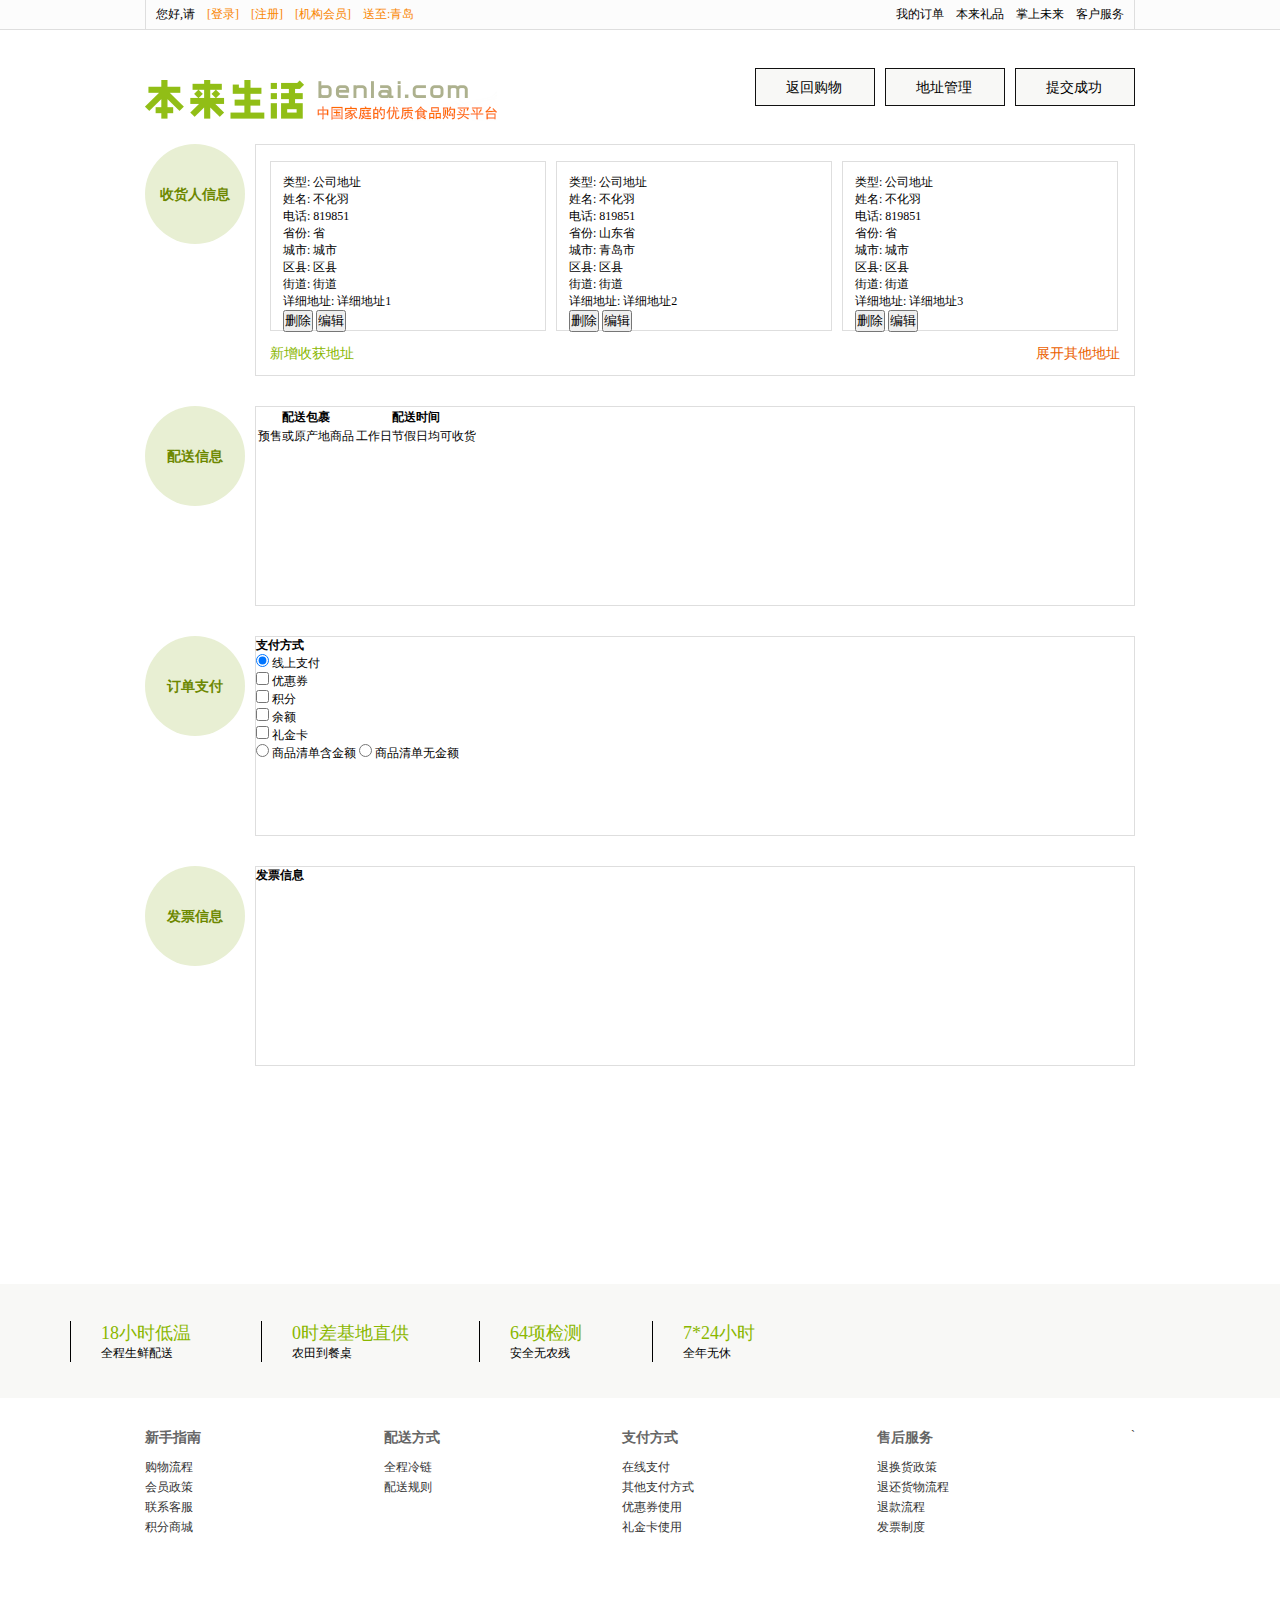
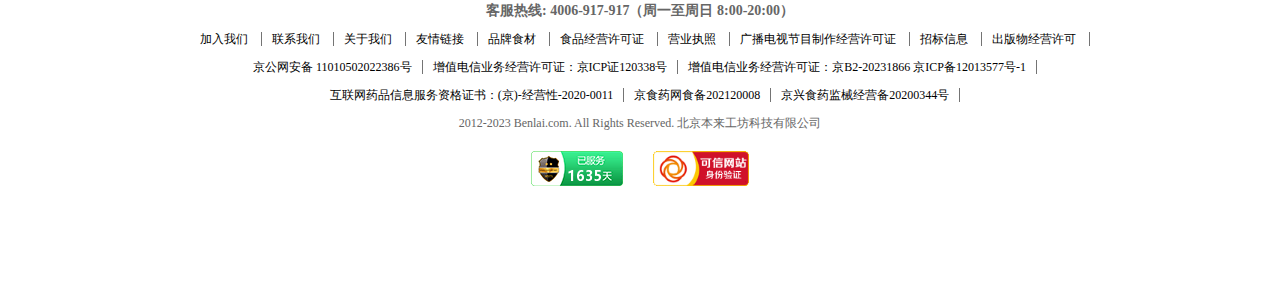
<file: address/addresss.html>
<!DOCTYPE html>
<html>
	<head>
		<meta charset="utf-8">
		<link rel="stylesheet" href="../assets/css/reset.css">
		<link rel="stylesheet" href="../assets/css/public0.css">
		<link rel="stylesheet" href="./address.css">
		<link rel="stylesheet" href="../footer/footer.css">
		<title>地址管理</title>
	</head>
	<body>
		<div class="header flex">
			<ul class="header-nav W flex">
				<li class="solid">您好,请</li>
				<li><a href="../login/login.html">[登录]</a></li>
				<li><a href="../signin/signIn.html">[注册]</a></li>
				<li><a href="###">[机构会员]</a></li>
				<li>
					<a href="">
						<div class="selectAddress">
							送至:青岛
							<!-- <img src="../assets/images/001.png" alt=""> -->
						</div>
					</a>
				</li>
				<li style="margin-left: auto;">
					我的订单
				</li>
				<li>本来礼品</li>
				<li>掌上未来</li>
				<li>客户服务</li>
			</ul>
		</div>
		<div class="logo W flex">
			<a href="../index/index.html">
				<img src="../assets/images/header-logo.gif" alt="">
			</a>
			<!-- ~~~~~~~查找结束~~~~~~~~~~~~~~~~~~~ -->
			<div class="main-cart flex">
				<div>返回购物</div>
				<div class="addressManage">地址管理</div>
				<div>提交成功</div>
			</div>
			<div class="getDddress">
				<div class="boxForm">
					<form action="edit">
						<h3>新增地址</h3>
						<div class="form-warper">
							<ul>
								<li><span>收货人:</span><input type="text" class="name"></li>
								<li><span>手机号码:</span><input type="text" class="phone"></li>
								<li>
									<span>所在地区:</span>
									<select name="" id="" class="region-province style"></select>
									<select name="" id="" class="region-city style"></select>
									<select name="" id="" class="region-area style"></select>
									<select name="" id="" class="region-street style"></select>
								</li>
								<li><span>详细地址:</span><input type="text" class="other"></li>
								<li>
									<span>地址类型:</span>
									<input type="checkbox" value="formFlag">
									设置为默认收货地址
								</li>
							</ul>
							<span class="saveData">保存</span>
						</div>
					</form>
				</div>
			</div>
		</div>
		<!-- logo结束 -->
		<!-- 地址信息页面开始 -->
		<div class="ourAddress W">
			<div class="user-warper">
				<h3>收货人信息</h3>
				<div class="addressBox ">
					
					<ul class="userList foldLis">
						<!-- <li class="user">
							<h5>公司地址</h5>
						</li> -->
					</ul>
					<div class="addUnfold">
						<span class="btn-add">新增收获地址</span>
						<span class="btn-unfold">展开其他地址</span>
					</div>
				</div>
			</div>
			<div>
				<h3>配送信息</h3>
				<div class="addressBox">
					<table id="myTable">
					  <thead>
					    <tr>
					      <th>配送包裹</th>
					      <th>配送时间</th>
					    </tr>
					  </thead>
					  <tbody>
						  <tr>
							  <td>
								  预售或原产地商品
							  </td>
							  <td>
								  工作日节假日均可收货
							  </td>
						  </tr>
					  </tbody>
					</table>
				</div>
			</div>
			<div>
				<h3>订单支付</h3>
				<div class="addressBox ">
					<h4>支付方式</h4>
					<form action="">
						<ul>
							<li>
								<input type="radio" value="线上支付" checked> 线上支付
							</li>
							<li>
								<input type="checkbox" id="">
								<label>优惠券</label>
							</li>
							<li>
								<input type="checkbox" id="">
								<label>积分</label>
							</li>
							<li>
								<input type="checkbox" id="">
								<label>余额</label>
							</li>
							<li>
								<input type="checkbox" id="">
								<label>礼金卡</label>
							</li>
							<li>
								<input type="radio" > 商品清单含金额
								<input type="radio" > 商品清单无金额
							</li>
						</ul>
					</form>
				</div>
			</div> 
			<div>
				<h3>发票信息</h3>
				<div class="addressBox ">
					<h4>发票信息</h4>
				</div>
			</div>
			<div>
				<span></span>
			</div>
		</div>
		<!-- 地址信息页面结束 -->
		<iframe src="../footer/footer.html" frameborder="0" style="margin: 0 auto;"></iframe>
		<script src="address.js"></script>
		<script src="../assets/JS/regions.js"></script>
		<script src="../assets/JS/regions_picker.js"></script>
	</body>
</html>
</file>
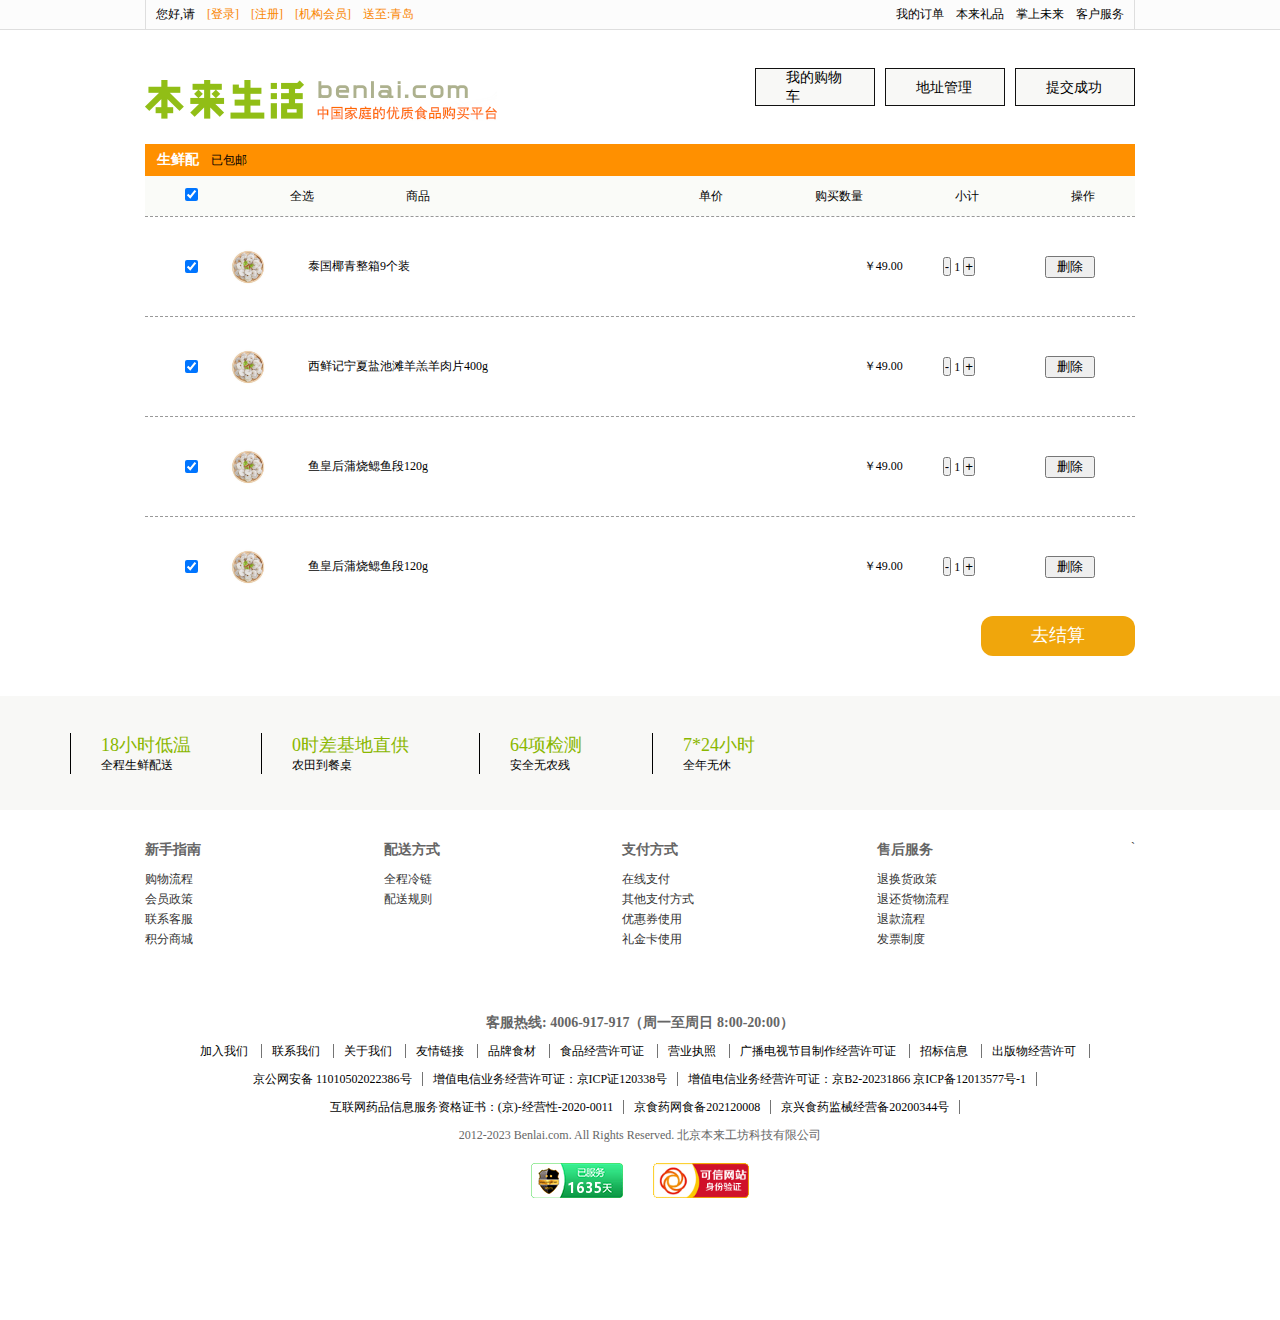
<file: cart/cart.html>
<!DOCTYPE html>
<html>
	<head>
		<meta charset="utf-8">
		<link rel="stylesheet" href="../assets/css/reset.css">
		<link rel="stylesheet" href="../assets/css/public0.css">
		<link rel="stylesheet" href="../cart/cart.css">
		<link rel="stylesheet" href="../footer/footer.css">
		<title>购物车</title>
	</head>
	<body>
		<div class="header flex">
			<ul class="header-nav W flex">
				<li>您好,请</li>
				<li><a href="../login/login.html">[登录]</a></li>
				<li><a href="../signin/signIn.html">[注册]</a></li>
				<li><a href="###">[机构会员]</a></li>
				<li>
					<a href="">
						<div class="selectAddress">
							送至:青岛
							<!-- <img src="../assets/images/001.png" alt=""> -->
						</div>
					</a>
				</li>
				<li style="margin-left: auto;">
					我的订单
				</li>
				<li>本来礼品</li>
				<li>掌上未来</li>
				<li>客户服务</li>
			</ul>
		</div>
		<div class="logo W flex">
			<a href="../index/index.html">
				<img src="../assets/images/header-logo.gif" alt="">
			</a>
			<!-- ~~~~~~~查找结束~~~~~~~~~~~~~~~~~~~ -->
			<div class="main-cart flex">
				<div>我的购物车</div>
				<div class="addressManage">地址管理</div>
				<div>提交成功</div>
			</div>
			<div class="address">
				<div class="boxForm">
					<form action="">
						<h3>新增地址</h3>
						<div class="form-warper">
							<ul>
								<li><span>收货人:</span><input type="text"></li>
								<li>
									<span>所在地区:</span>
									<select name="" id="" class="region-province style"></select>
									<select name="" id="" class="region-city style"></select>
									<select name="" id="" class="region-area style"></select>
									<select name="" id="" class="region-street style"></select>
								</li>
								<li><span>详细地址:</span><input type="text"></li>
								<li><span>手机号码:</span><input type="text"></li>
								<li>
									<span>地址类型:</span>
									<input type="checkbox" value="formFlag">
									设置为默认收货地址
								</li>
							</ul>
							<span class="saveData">保存</span>
						</div>
					</form>
				</div>
			</div>
		</div>
		<!-- logo结束 -->
		<!-- 购物车页面开始 -->
		<div class="cart-wraper W">
			<div class="cart-header flex">
				<h5>生鲜配</h5>
				<span>已包邮</span>
			</div>
			<div>
				<form action="" name="form">
					<ul class="cart-header-show flex">
						<li><input type="checkbox" value="checkbox" class="all" checked></li>
						<li>全选</li>
						<li>商品</li>
						<li>单价</li>
						<li>购买数量</li>
						<li>小计</li>
						<li>操作</li>
					</ul>
					<ul class="list">
						
					</ul>
				</form>
			</div>
			<div class="collectData">
				<a href="../address/addresss.html" class="goPay">去结算</a>
			</div>
		</div>
		<!-- 购物车页面结束 -->
		<iframe src="../footer/footer.html" frameborder="0" style="margin: 0 auto;"></iframe>
		<script src="cart.js"></script>
		<script src="../assets/JS/regions.js"></script>
		<script src="../assets/JS/regions_picker.js"></script>
	</body>
</html>
</file>
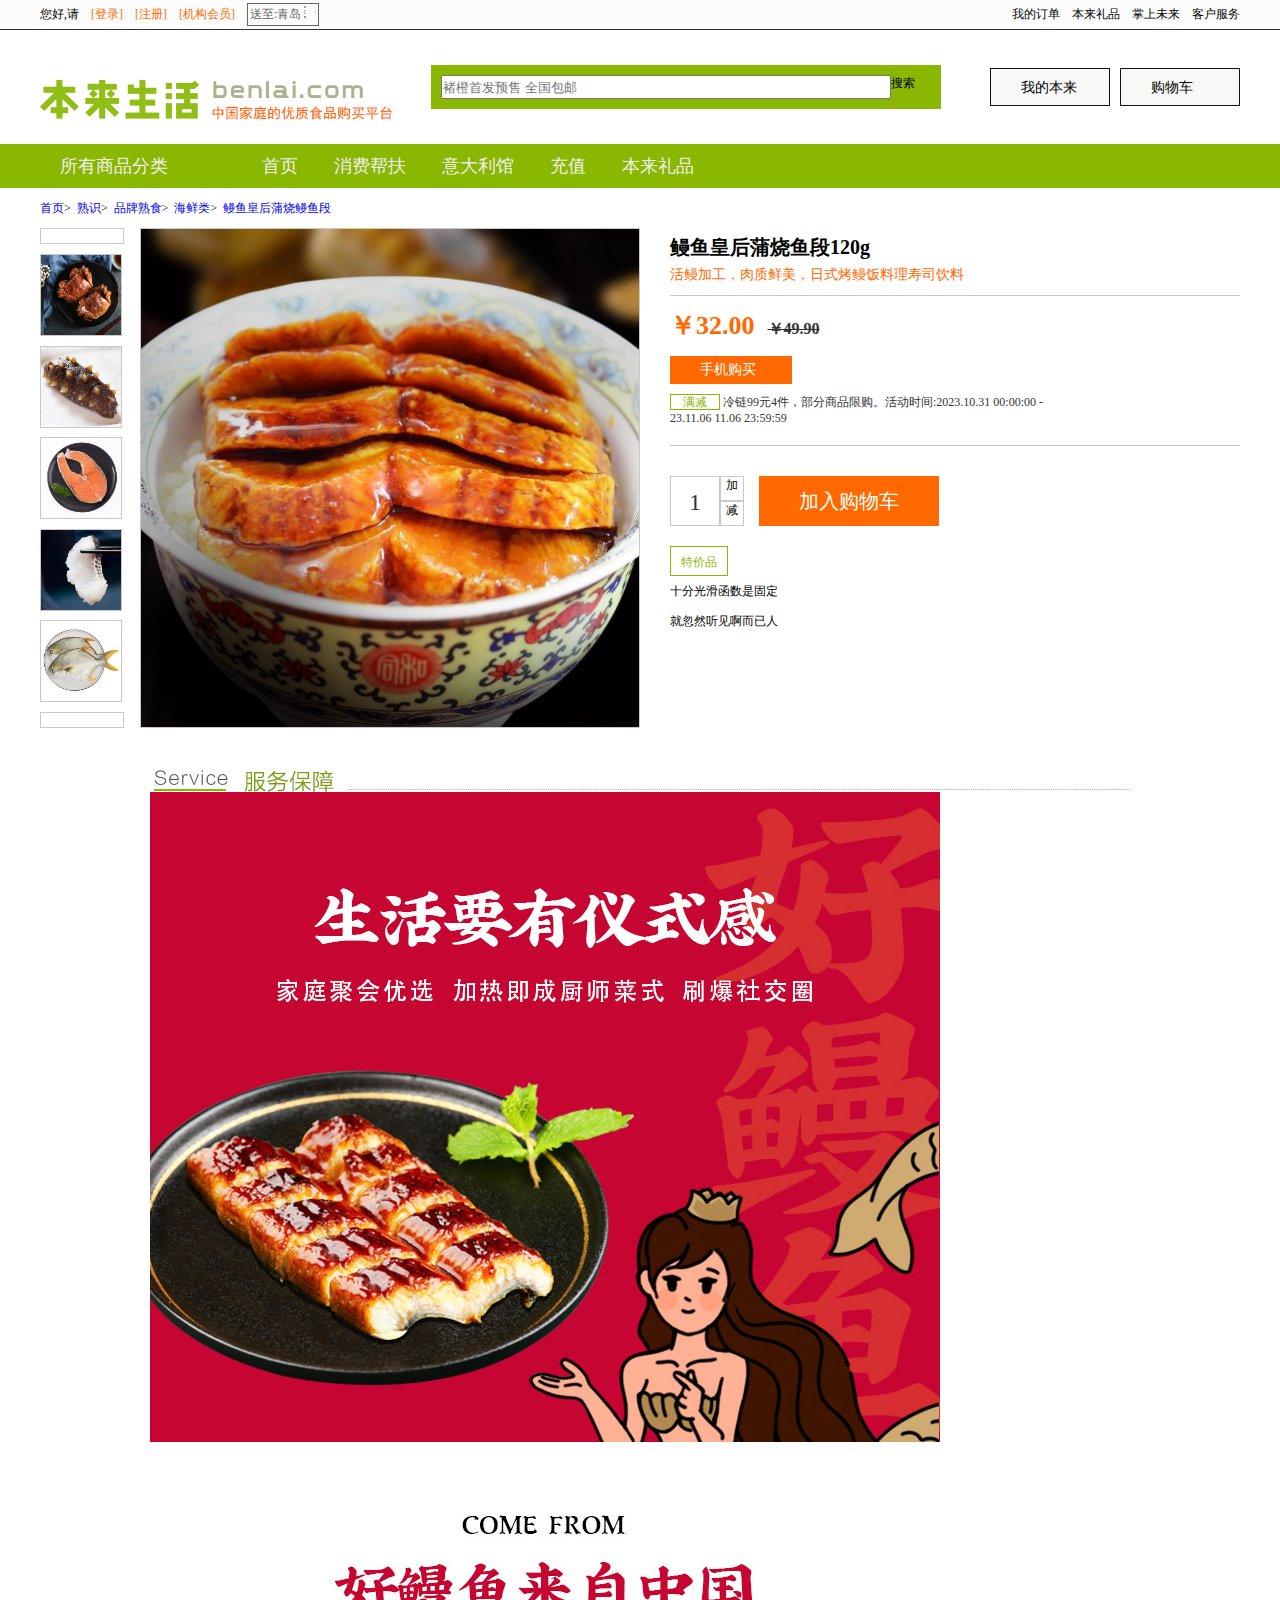
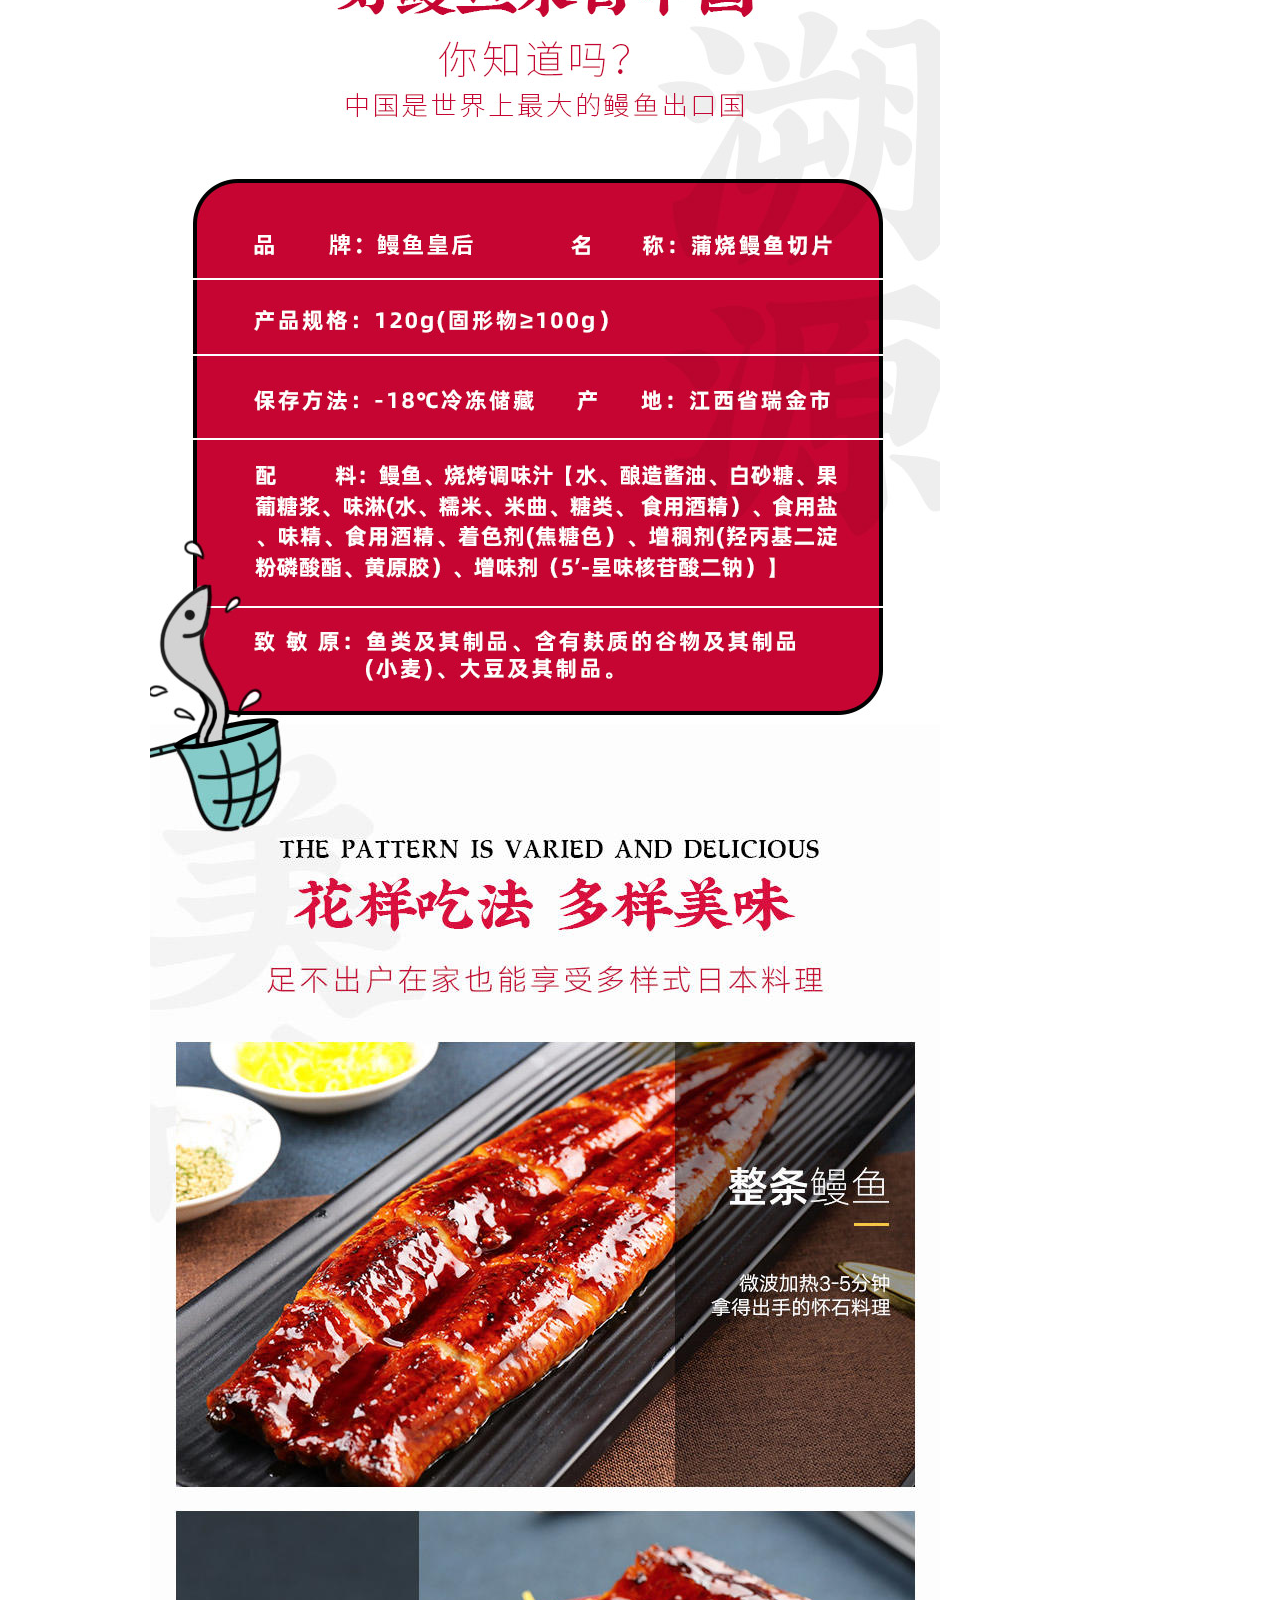
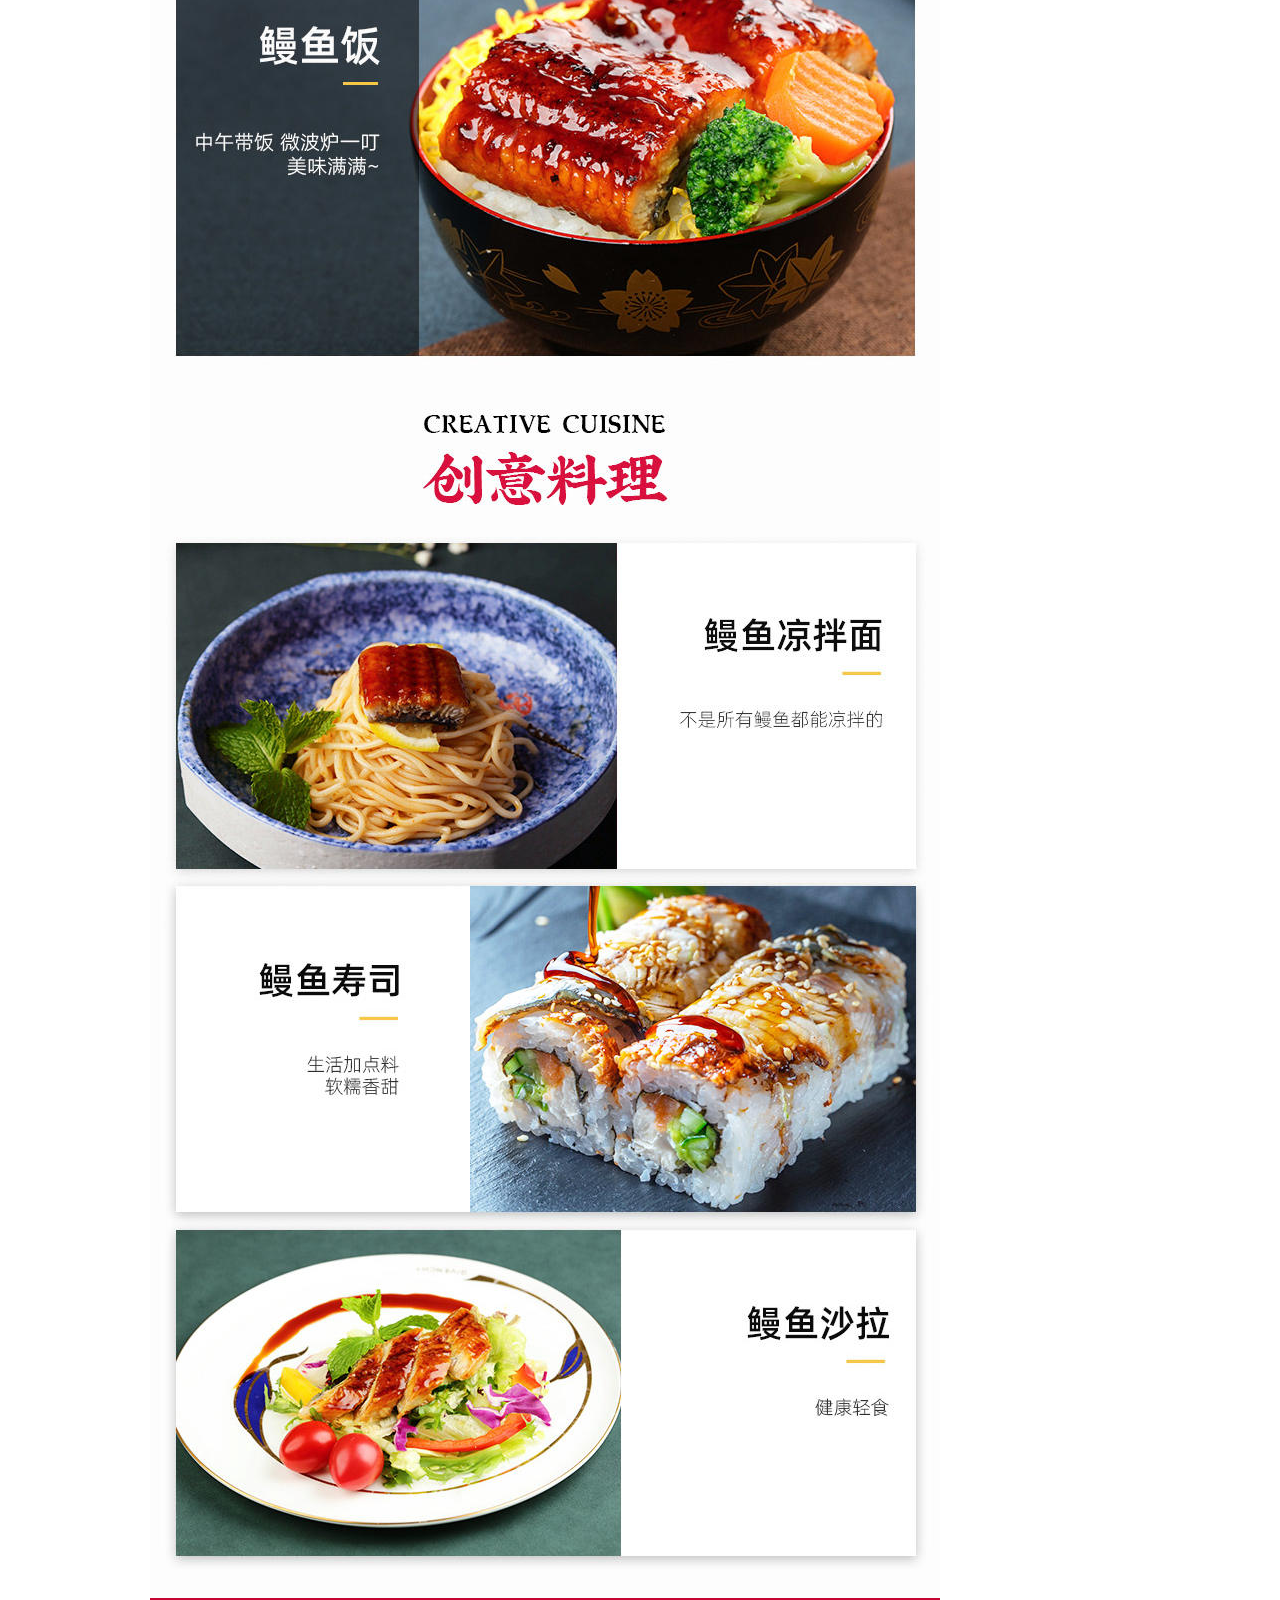
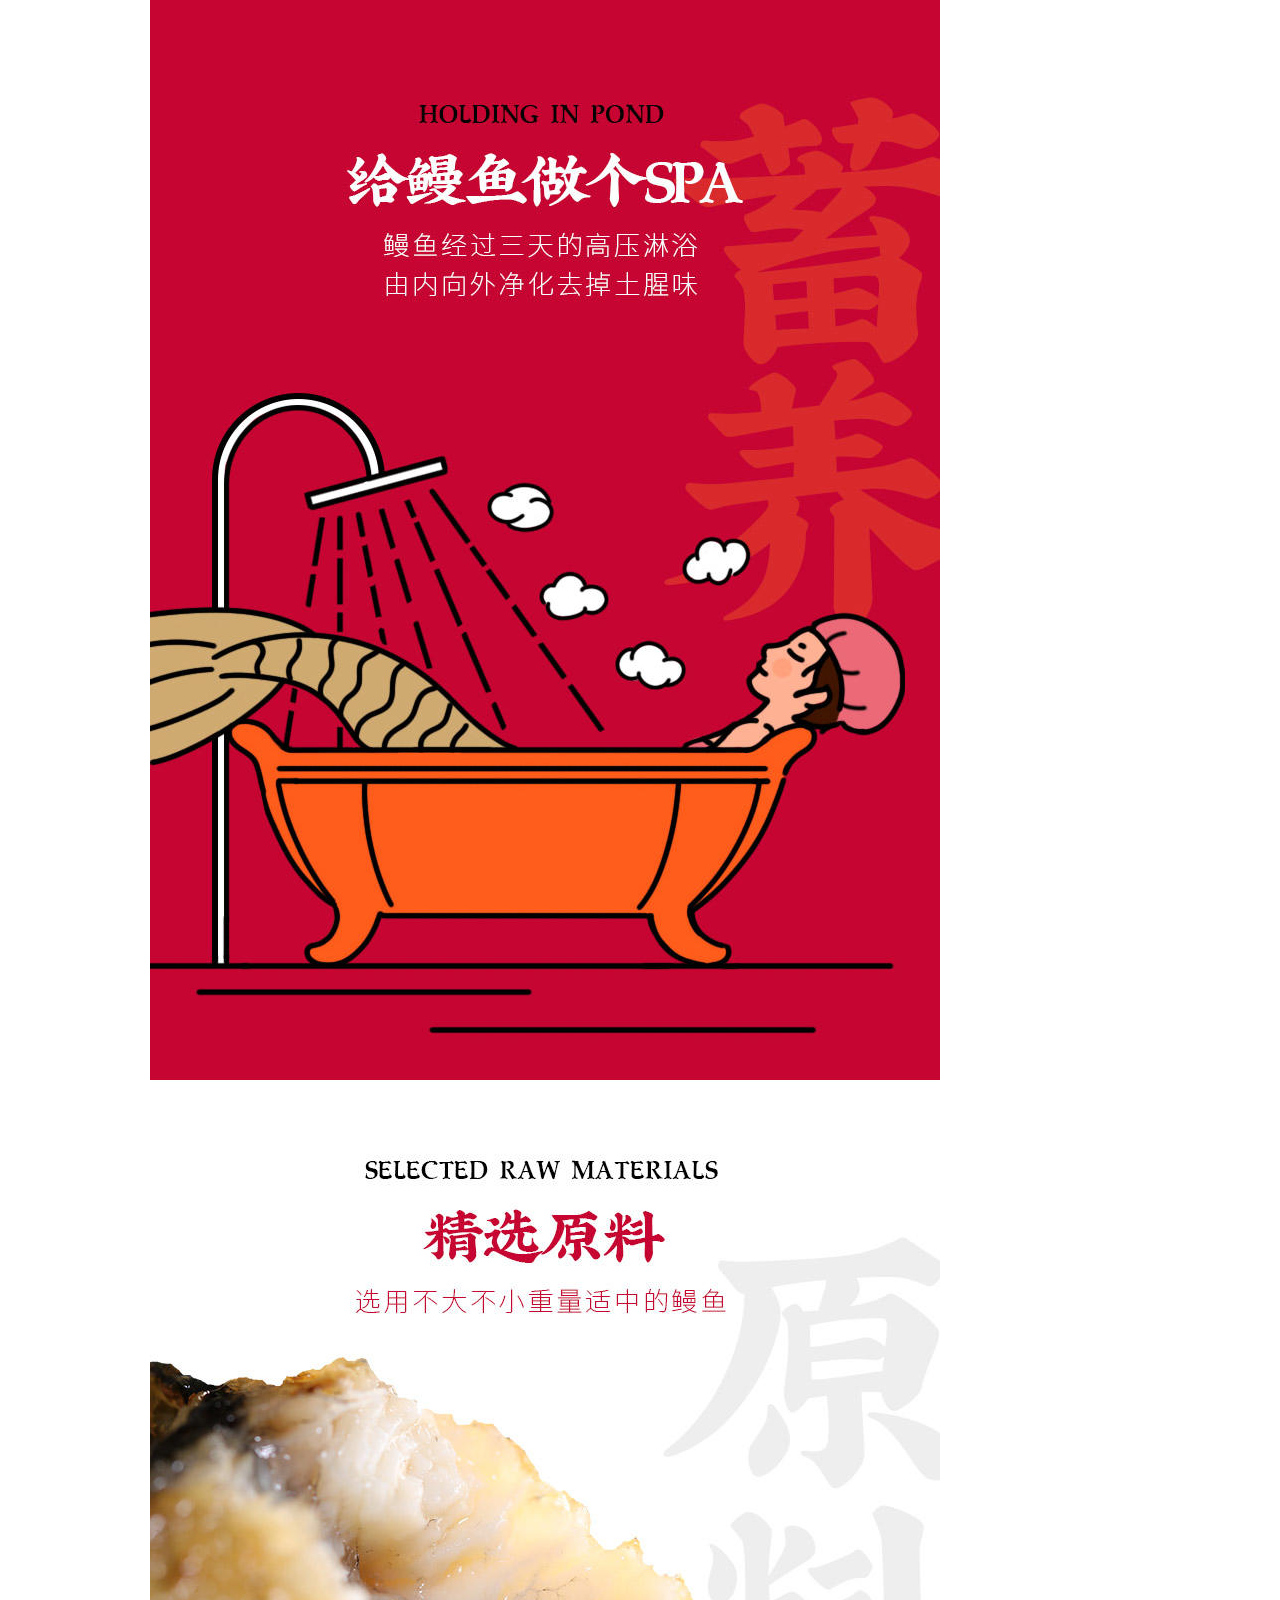
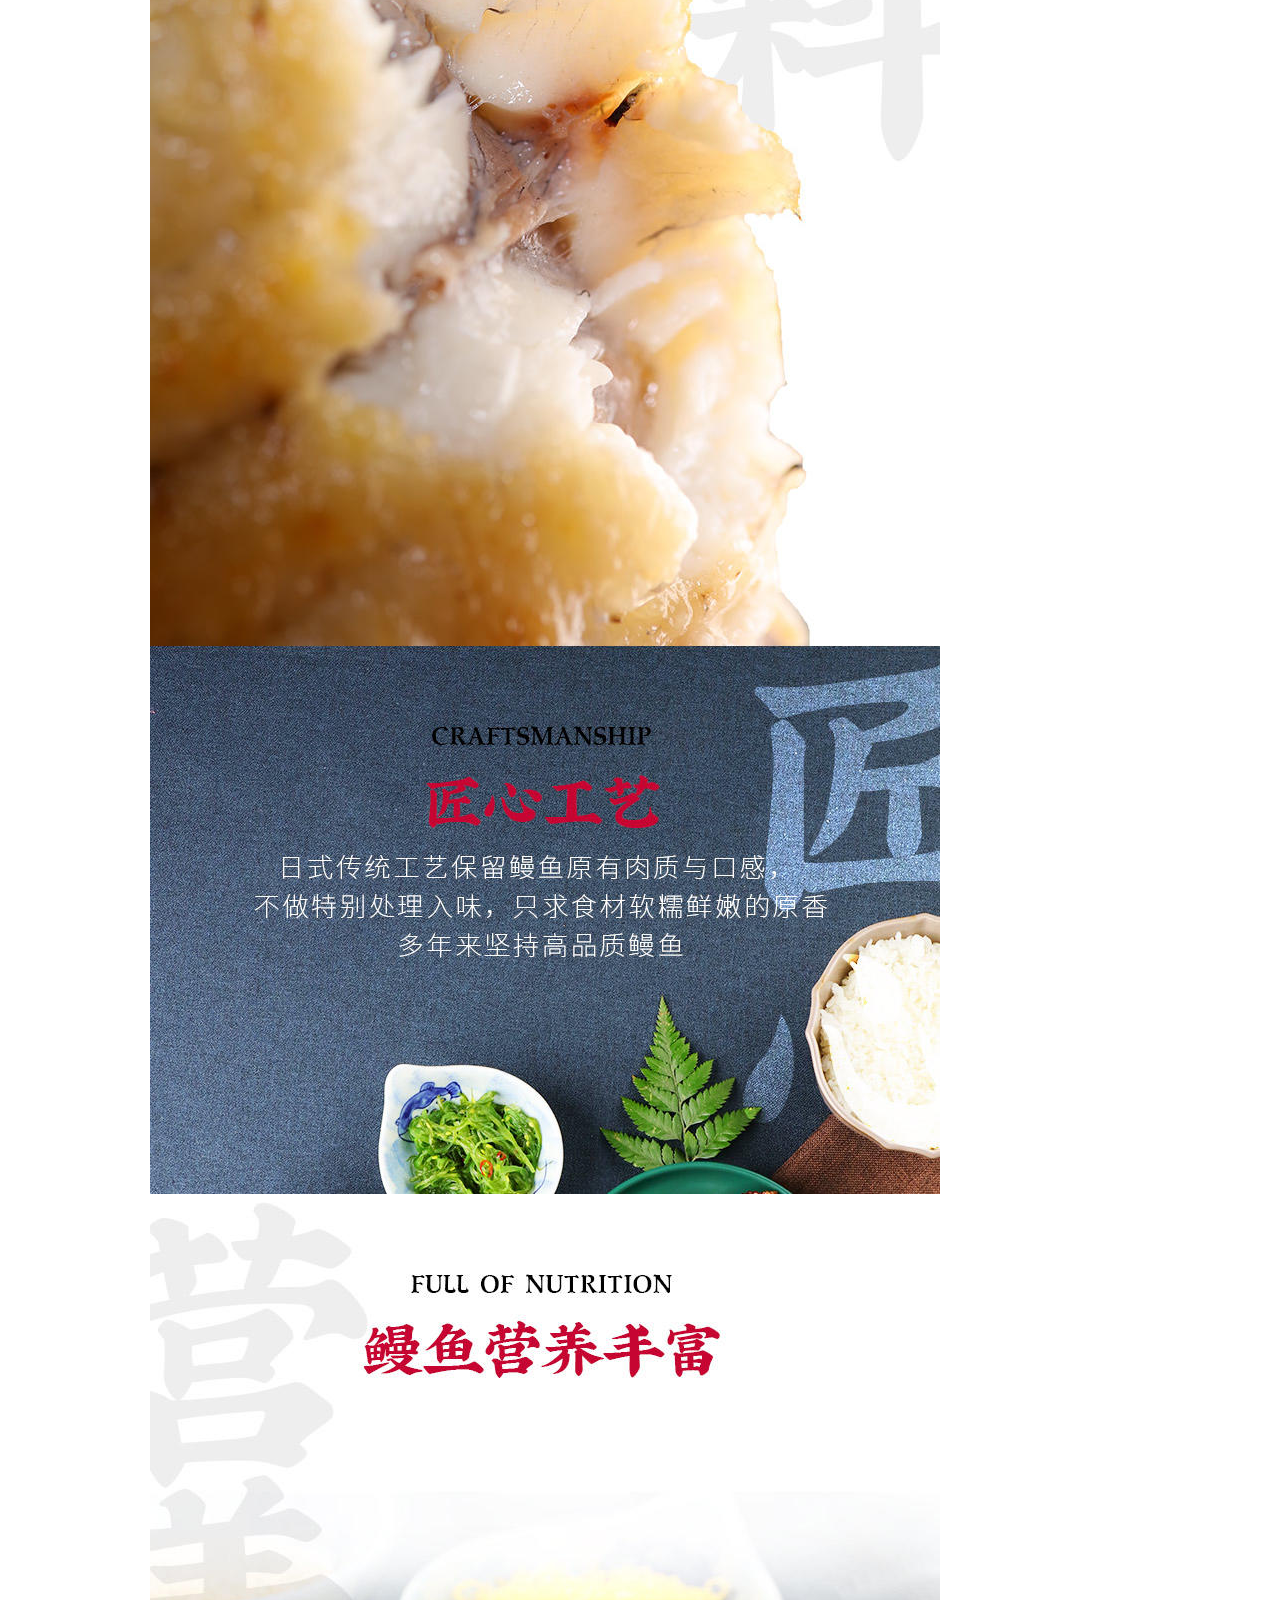
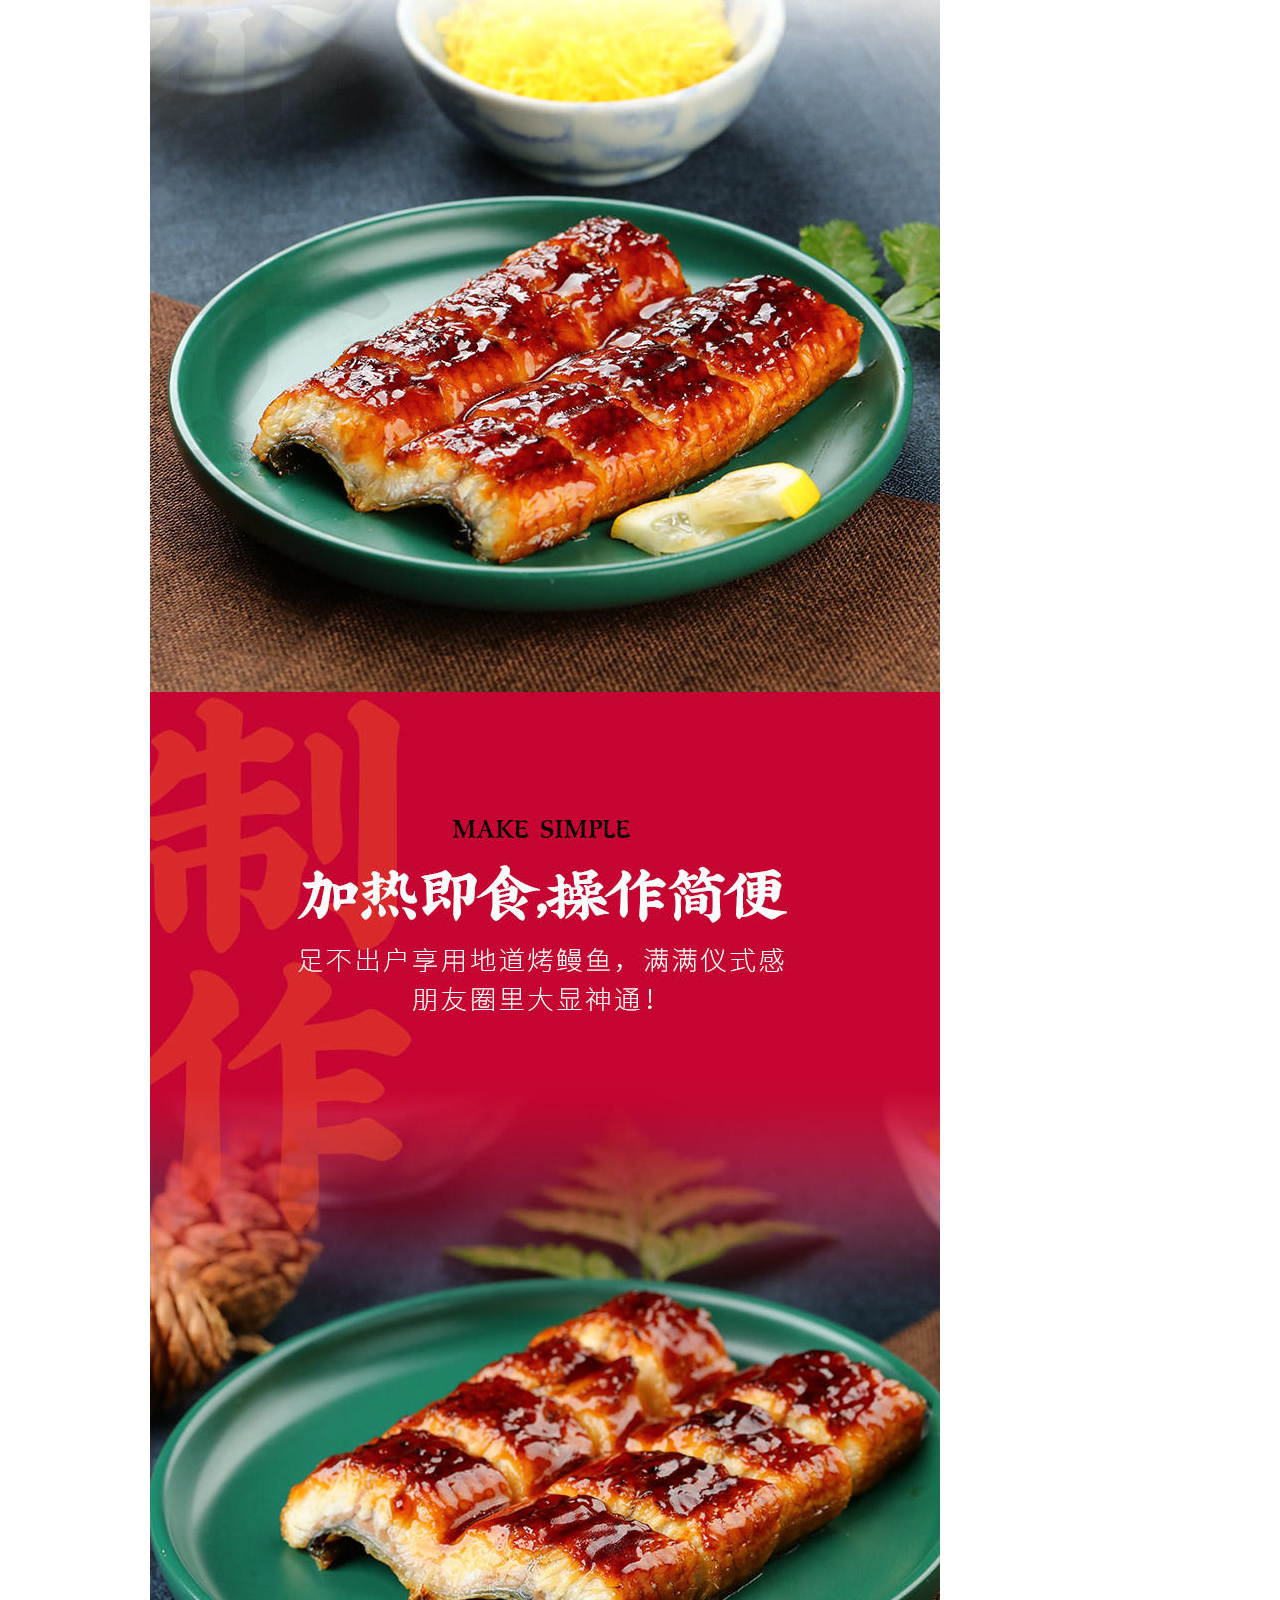
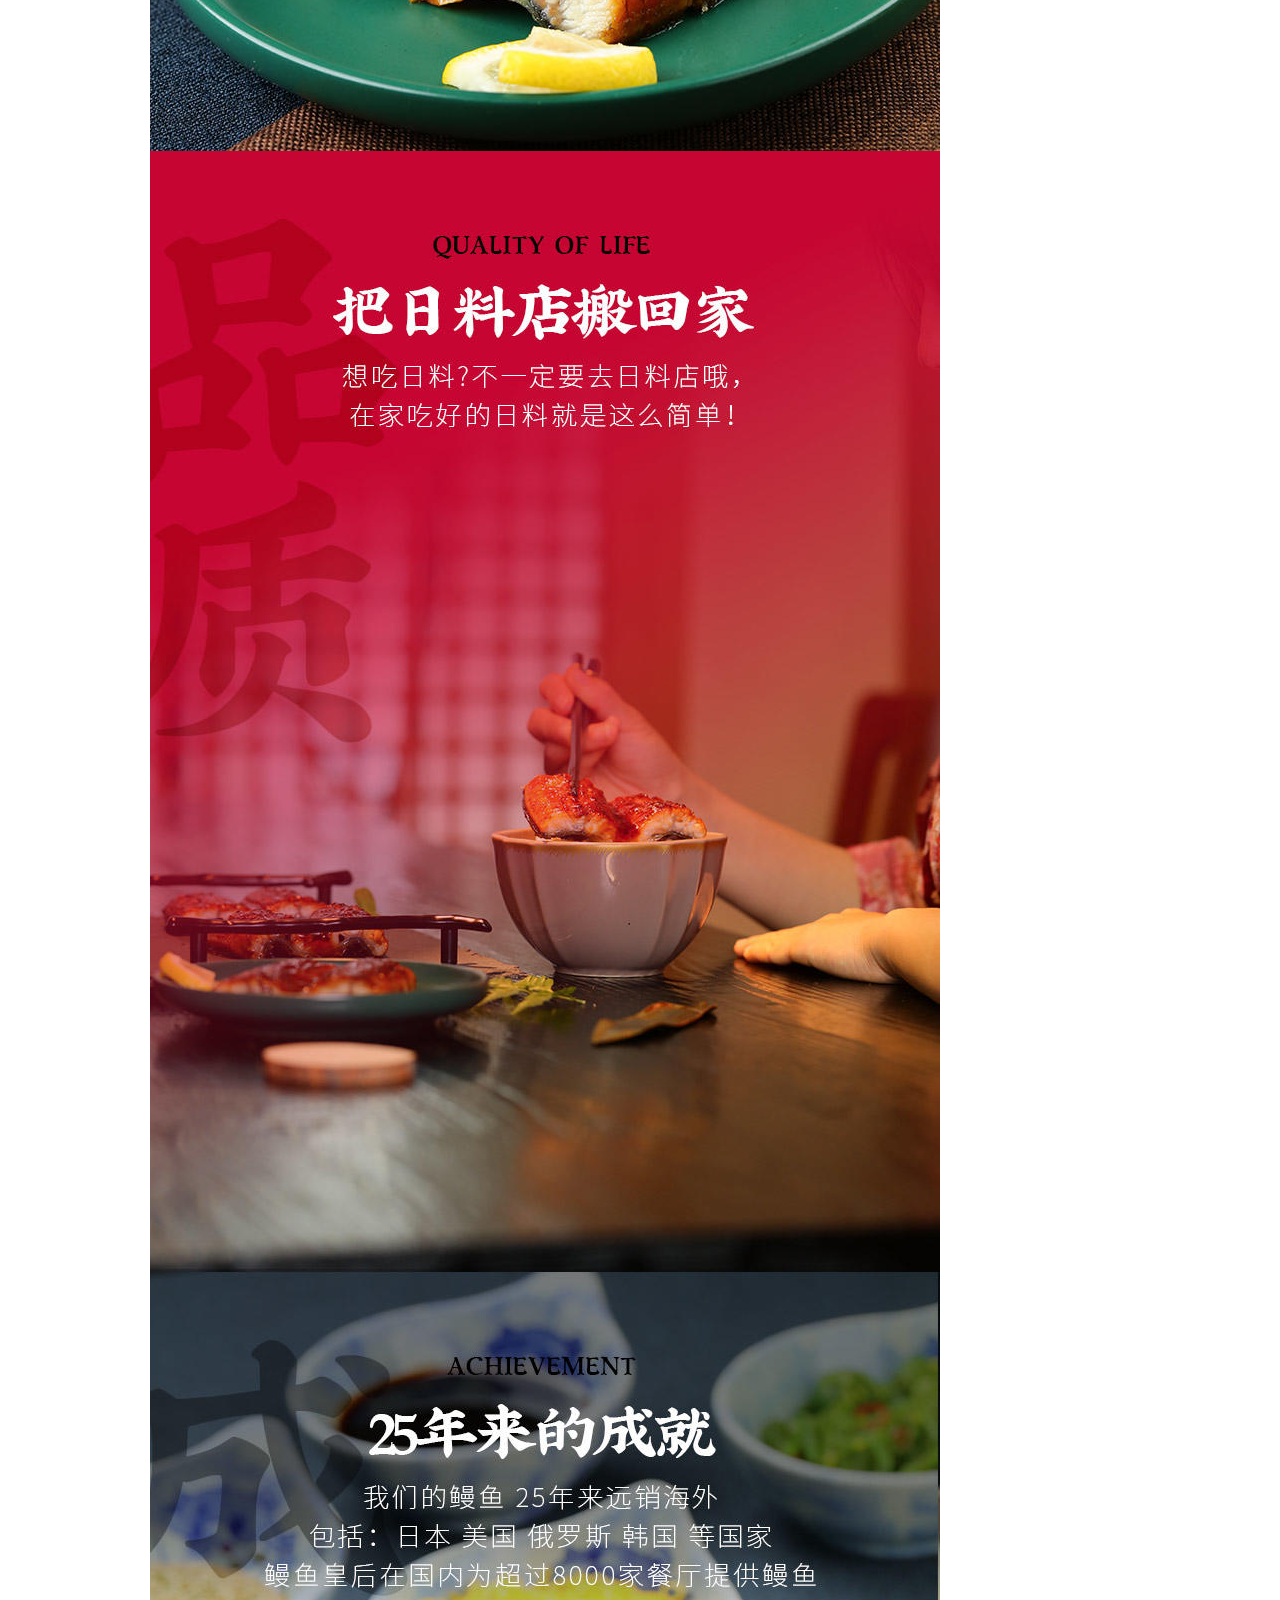
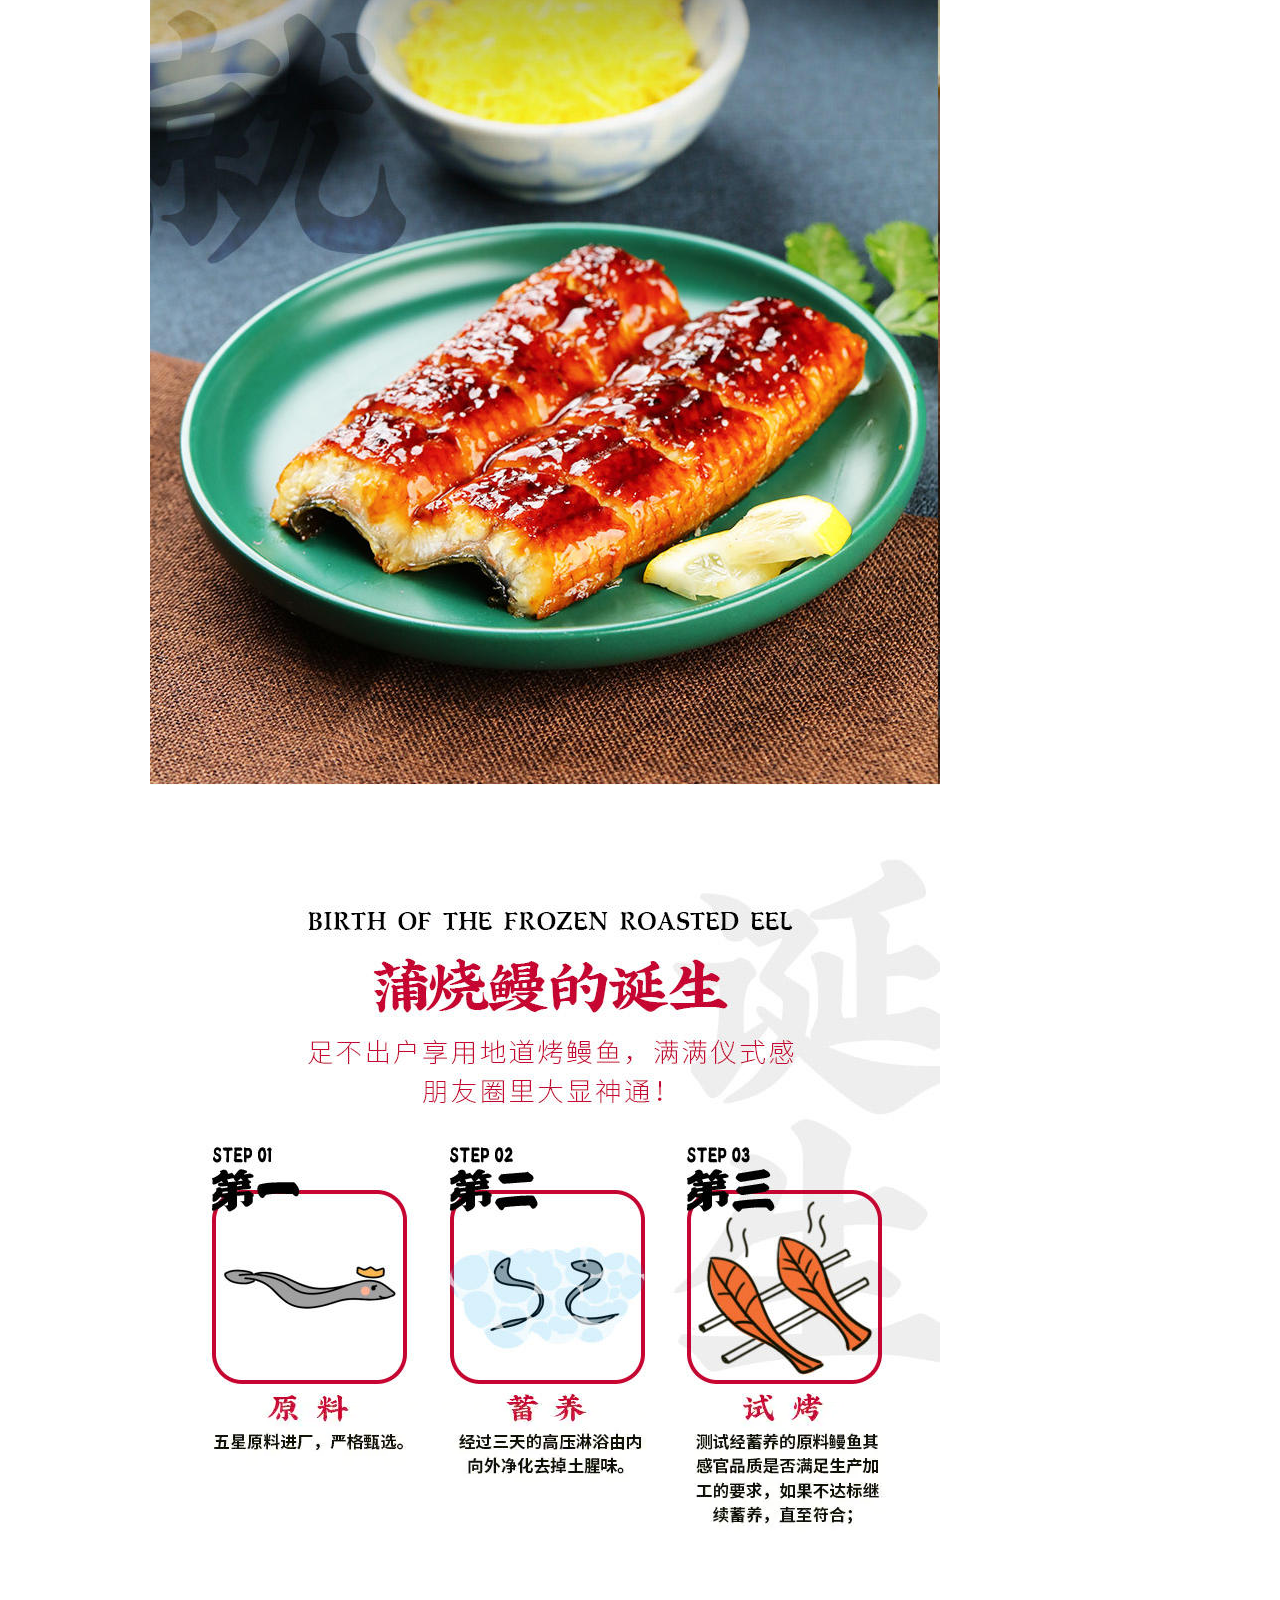
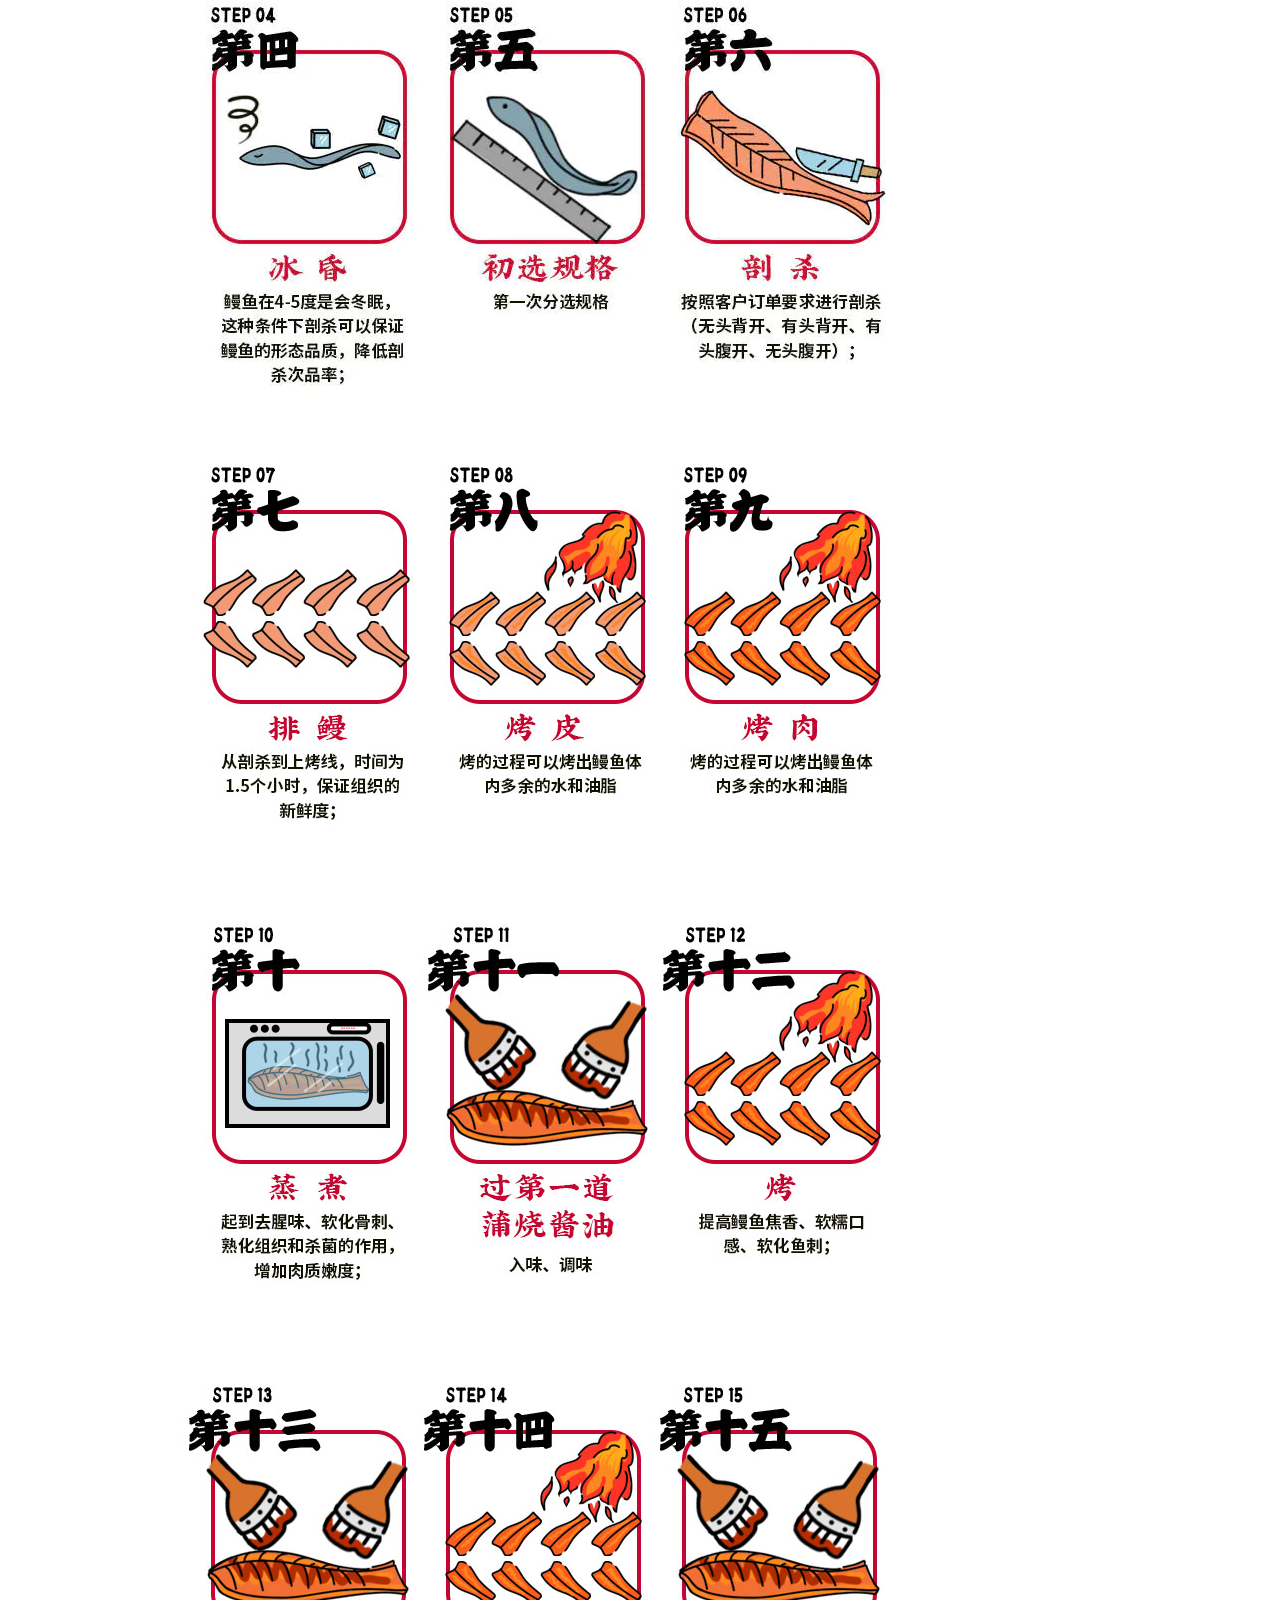
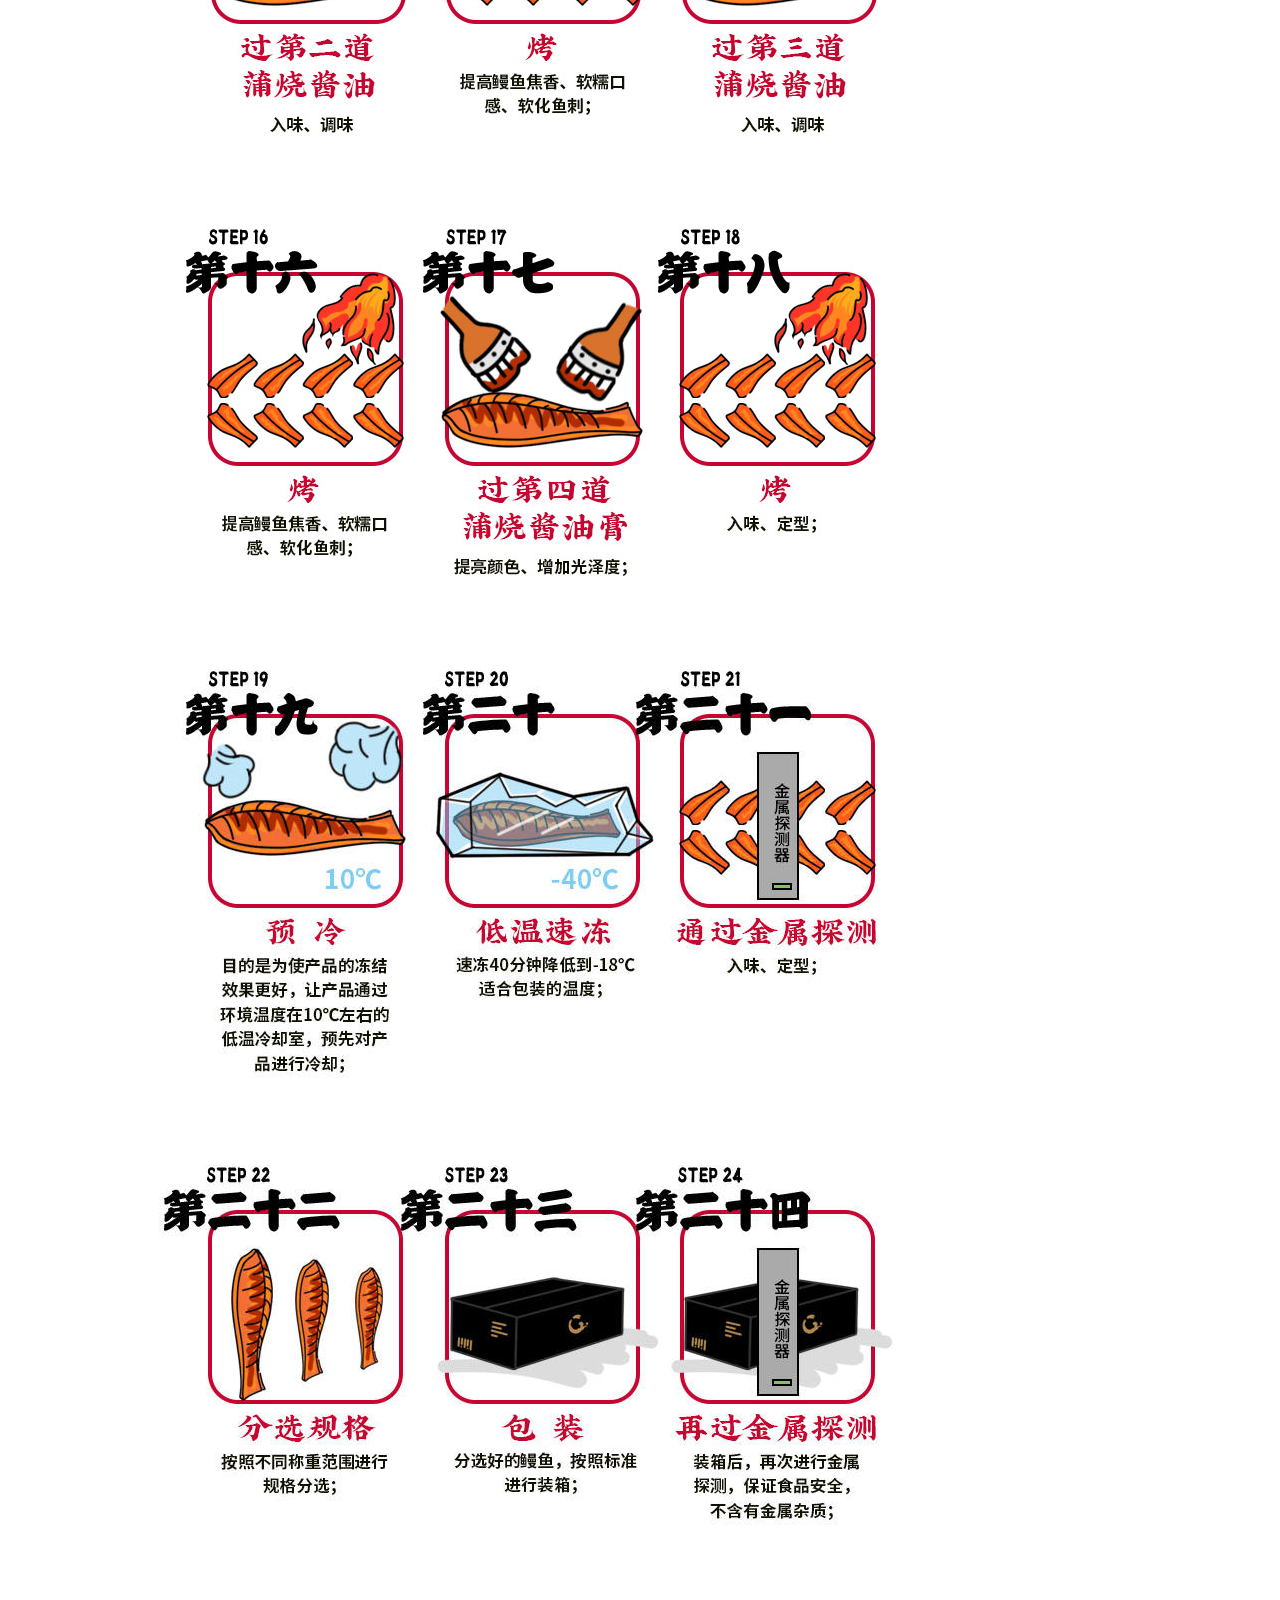
<file: details/productDetails.html>
<!DOCTYPE html>
<html>
	<head>
		<meta charset="utf-8">
		<link rel="stylesheet" href="../assets/css/reset.css">
		<link rel="stylesheet" href="../assets/css/public.css">
		<link rel="stylesheet" href="../footer/footer.css">
		<link rel="stylesheet" href="./productDetails.css">
		<title>商品详情</title>
	</head>
	<body>
		<!-- ~~~~~header 区域开始~~~~~~~~~~~~~~~~~ -->
		<div class="header flex">
			<ul class="header-nav W flex">
				<li>您好,请</li>
				<li><a href="../login/login.html">[登录]</a></li>
				<li><a href="../signin/signIn.html">[注册]</a></li>
				<li><a href="###">[机构会员]</a></li>
				<li>
					<a href="">
						<div class="selectAddress">
							送至:青岛
							<img src="../assets/images/top-phone.gif" alt="">
						</div>
					</a>
				</li>
				<li style="margin-left: auto;">
					我的订单
				</li>
				<li>本来礼品</li>
				<li>掌上未来</li>
				<li>客户服务</li>
			</ul>
		</div>
		<div class="logo W flex">
			<a href="../index/index.html">
				<img src="../assets/images/header-logo.gif" alt="">
			</a>
			<div class="search-warper">
				<ul class="flex">
					<!-- inputTopData -->
				</ul>
				<div class="search-input flex">
					<input type="text" placeholder="褚橙首发预售 全国包邮">
					<span>搜索</span>
				</div>
			</div>
			<!-- ~~~~~~~查找结束~~~~~~~~~~~~~~~~~~~ -->
			<div class="main-cart flex">
				<div>我的本来</div>
				<div>购物车</div>
			</div>
		</div>
		<!-- ~~~~~查找结束~~~导航开始~~~~~~~~~~~~~ -->
		<div class="nav flex">
			<div class="W flex">
				<div class="all-show-wraper relative flex">
					<span>所有商品分类</span>
					<ul class="all-show  flex">
						<li>
							<a href="">新品上线</a>
							<ul>
								<li>
									<h5>精选好物</h5>
									<ul class="nav-show-water flex">
										<li><a href="">中秋茶礼</a></li>
										<li><a href="">清凉果汁饮料</a></li>
										<li><a href="">茉莉花茶</a></li>
										<li><a href="">优露欧兰</a></li>
										<li><a href="">铁观音</a></li>
										<li><a href="">咖啡馆</a></li>
										<li><a href="">普尔</a></li>
										<li><a href="">白茶</a></li>
										<li><a href="">碳酸饮料</a></li>
										<li><a href="">红茶</a></li>
										<li><a href="">功能饮料、其他</a></li>
										<li><a href="">"好茶配好水"</a></li>
										<li><a href="">冲饮麦片</a></li>
										<li><a href="">营养早餐</a></li>
										<li><a href="">宅家必备</a></li>
									</ul>
								</li>
								<li>
									<h5>精选好物</h5>
									<ul class="nav-show-water flex">
										<li><a href="">中秋茶礼</a></li>
										<li><a href="">清凉果汁饮料</a></li>
										<li><a href="">茉莉花茶</a></li>
										<li><a href="">优露欧兰</a></li>
										<li><a href="">铁观音</a></li>
										<li><a href="">咖啡馆</a></li>
										<li><a href="">普尔</a></li>
										<li><a href="">白茶</a></li>
										<li><a href="">碳酸饮料</a></li>
										<li><a href="">红茶</a></li>
										<li><a href="">功能饮料、其他</a></li>
										<li><a href="">"好茶配好水"</a></li>
										<li><a href="">冲饮麦片</a></li>
										<li><a href="">营养早餐</a></li>
										<li><a href="">宅家必备</a></li>
									</ul>
								</li>
								<li>
									<h5></h5>
									<span></span>
								</li>
								<li>
									<h5></h5>
									<span></span>
								</li>
								<li>
									<h5></h5>
									<span></span>
								</li>
							</ul>
						</li>
						<li>
							<a href="">水果</a>
							<ul>
								<li>
									<h5></h5>
									<span></span>
								</li>
								<li>
									<h5></h5>
									<span></span>
								</li>
								<li>
									<h5></h5>
									<span></span>
								</li>
								<li>
									<h5></h5>
									<span></span>
								</li>
							</ul>
						</li>
						<li>
							<a href="">蔬菜鲜花</a>
							<ul>
								<li>
									<h5>精选好物</h5>
									<ul class="nav-show-water flex">
										<li><a href="">中秋茶礼</a></li>
										<li><a href="">清凉果汁饮料</a></li>
										<li><a href="">茉莉花茶</a></li>
										<li><a href="">优露欧兰</a></li>
										<li><a href="">铁观音</a></li>
										<li><a href="">咖啡馆</a></li>
										<li><a href="">普尔</a></li>
										<li><a href="">白茶</a></li>
										<li><a href="">碳酸饮料</a></li>
										<li><a href="">红茶</a></li>
										<li><a href="">功能饮料、其他</a></li>
										<li><a href="">"好茶配好水"</a></li>
										<li><a href="">冲饮麦片</a></li>
										<li><a href="">营养早餐</a></li>
										<li><a href="">宅家必备</a></li>
									</ul>
								</li>
								<li>
									<h5>精选好物</h5>
									<ul class="nav-show-water flex">
										<li><a href="">中秋茶礼</a></li>
										<li><a href="">清凉果汁饮料</a></li>
										<li><a href="">茉莉花茶</a></li>
										<li><a href="">优露欧兰</a></li>
										<li><a href="">铁观音</a></li>
										<li><a href="">咖啡馆</a></li>
										<li><a href="">普尔</a></li>
										<li><a href="">白茶</a></li>
										<li><a href="">碳酸饮料</a></li>
										<li><a href="">红茶</a></li>
										<li><a href="">功能饮料、其他</a></li>
										<li><a href="">"好茶配好水"</a></li>
										<li><a href="">冲饮麦片</a></li>
										<li><a href="">营养早餐</a></li>
										<li><a href="">宅家必备</a></li>
									</ul>
								</li>
								<li>
									<h5></h5>
									<span></span>
								</li>
								<li>
									<h5></h5>
									<span></span>
								</li>
								<li>
									<h5></h5>
									<span></span>
								</li>
							</ul>
						</li>
						<li>
							<a href="">肉禽蛋品</a>
							<ul>
								<li></li>
							</ul>
						</li>
						<li>
							<a href="">水产海鲜</a>
							<ul>
								<li></li>
							</ul>
						</li>
						<li>
							<a href="">熟食面点</a>
							<ul>
								<li></li>
							</ul>
						</li>
						<li>
							<a href="">粮油调味</a>
							<ul>
								<li></li>
							</ul>
						</li>
						<li>
							<a href="">乳品烘焙</a>
							<ul>
								<li></li>
							</ul>
						</li>
						<li>
							<a href="">预制菜肴</a>
							<ul>
								<li></li>
							</ul>
						</li>
						<li>
							<a href="">休闲零食</a>
							<ul>
								<li></li>
							</ul>
						</li>
						<li>
							<a href="">酒类</a>
							<ul>
								<li></li>
							</ul>
						</li>
						<li class="nav-show-water-wraper">
							<a href="">水饮冲调</a>
							<ul>
								<li>
									<h5>精选好物</h5>
									<ul class="nav-show-water flex">
										<li><a href="">中秋茶礼</a></li>
										<li><a href="">清凉果汁饮料</a></li>
										<li><a href="">茉莉花茶</a></li>
										<li><a href="">优露欧兰</a></li>
										<li><a href="">铁观音</a></li>
										<li><a href="">咖啡馆</a></li>
										<li><a href="">普尔</a></li>
										<li><a href="">白茶</a></li>
										<li><a href="">碳酸饮料</a></li>
										<li><a href="">红茶</a></li>
										<li><a href="">功能饮料、其他</a></li>
										<li><a href="">"好茶配好水"</a></li>
										<li><a href="">冲饮麦片</a></li>
										<li><a href="">营养早餐</a></li>
										<li><a href="">宅家必备</a></li>
									</ul>
								</li>
								<li>
									<h5>精选好物</h5>
									<ul class="nav-show-water flex">
										<li><a href="">中秋茶礼</a></li>
										<li><a href="">清凉果汁饮料</a></li>
										<li><a href="">茉莉花茶</a></li>
										<li><a href="">优露欧兰</a></li>
										<li><a href="">铁观音</a></li>
										<li><a href="">咖啡馆</a></li>
										<li><a href="">普尔</a></li>
										<li><a href="">白茶</a></li>
										<li><a href="">碳酸饮料</a></li>
										<li><a href="">红茶</a></li>
										<li><a href="">功能饮料、其他</a></li>
										<li><a href="">"好茶配好水"</a></li>
										<li><a href="">冲饮麦片</a></li>
										<li><a href="">营养早餐</a></li>
										<li><a href="">宅家必备</a></li>
									</ul>
								</li>
								<li>
									<h5></h5>
									<span></span>
								</li>
								<li>
									<h5></h5>
									<span></span>
								</li>
								<li>
									<h5></h5>
									<span></span>
								</li>
							</ul>
						</li>
					</ul>
				</div>
				<ul class="top-nav flex W">
					<li><a href="###">首页</a></li>
					<li><a href="###">消费帮扶</a></li>
					<li><a href="###">意大利馆</a></li>
					<li><a href="###">充值</a></li>
					<li><a href="###">本来礼品</a></li>
				</ul>
			</div>
		</div>
		<!-- ~~~~show-sort 商品分类结束~~~~~~~~ -->
		<!-- 商品的详情页 -->
		<div class="content-wraper W">
			<ul class="productAddress flex">
				<li><a href="../index/index.html">首页</a>&gt; &nbsp;</li>
				<li><a href="../index/index.html">熟识</a>&gt; &nbsp;</li>
				<li><a href="../index/index.html">品牌熟食</a>&gt; &nbsp;</li>
				<li><a href="../index/index.html">海鲜类</a>&gt; &nbsp;</li>
				<li><a href="../index/index.html">鳗鱼皇后蒲烧鳗鱼段</a></li>
			</ul>
			<div class="show1">
				<div class="photoDetails">
					<div class="photo-wraper">
						<span class="prev"></span>
						<div class="photo-list">
							<ul class="photo-sub">
								<li>
									<img data-img="../assets/images/details/big (1).jpg" src="../assets/images/index/seafood/seafood (32).jpg">
								</li>
								<li>
									<img data-img="../assets/images/details/big (2).jpg" src="../assets/images/index/seafood/seafood (33).jpg">
								</li>
								<li>
									<img data-img="../assets/images/details/big (3).jpg" src="../assets/images/index/seafood/seafood (34).jpg">
								</li>
								<li>
									<img data-img="../assets/images/details/big (4).jpg" src="../assets/images/index/seafood/seafood (30).jpg">
								</li>
								<li>
									<img data-img="../assets/images/details/big (5).jpg" src="../assets/images/index/seafood/seafood (31).jpg">
								</li>
								<li>
									<img data-img="../assets/images/details/big (1).jpg" src="../assets/images/index/seafood/seafood (32).jpg">
								</li>
							</ul>
						</div>
						<span class="next"></span>
					</div>
					<img src="../assets/images/details/big (1).jpg" alt="" class="big-image">
				</div>
				<div class="payPrice-wraper">
					<div class="payPric-name">
						<h1>鳗鱼皇后蒲烧鱼段120g</h1>
						<p>活鳗加工，肉质鲜美，日式烤鳗饭料理寿司饮料</p>
					</div>
					<div class="payPric-price">
						<p class="price">￥32.00 &nbsp;<del>￥49.90</del></p>
						<a href="">手机购买</a>
						<p class="show-tips">
							<span>满减</span>
							冷链99元4件，部分商品限购。活动时间:2023.10.31 00:00:00 - 
							23.11.06 11.06 23:59:59
						</p>
					</div>
					<div class="payPric-num">
						<div class="inline">
							<div class="payNum">
								<h1>1</h1>
								<div class="choise">
									<div class="addNum">加</div>
									<div class="lessNum">减</div>
								</div>
							</div>
						</div>
						<a  href="../cart/cart.html" class="goCart">加入购物车</a>
					</div>
					<ul class="other-tips">
						<li>特价品</li>
						<li>十分光滑函数是固定</li>
						<li>就忽然听见啊而已人</li>
					</ul>
				</div>
			</div>
		</div>
		<!-- 商品的详情页结束 -->
		<ul class="other"></ul>
		<!-- ~~~~~~~foot 开始~~~~~~~~~~~~~~~~ -->
		<!-- ~~~~~~~ bar栏目~~~~~~ -->
		<div class="bar tl flex">
			<ul class="bar-content W flex">
				<li>
					<h5>18小时低温</h5>
					<p>全程生鲜配送</p>
				</li>
				<li>
					<h5>0时差基地直供</h5>
					<p>农田到餐桌</p>
				</li>
				<li>
					<h5>64项检测</h5>
					<p>安全无农残</p>
				</li>
				<li>
					<h5>7*24小时</h5>
					<p>全年无休</p>
				</li>
			</ul>
		</div>
		<!-- footer 主体内容 -->
		<div class="footer W">
			<ul class="footer-content flex">
				<li>
					<h5>新手指南</h5>
					<ul>
						<li><a href="">购物流程</a></li>
						<li><a href="">会员政策</a></li>
						<li><a href="">联系客服</a></li>
						<li><a href="">积分商城</a></li>
					</ul>
				</li>
				<li>
					<h5>配送方式</h5>
					<ul>
						<li><a href="">全程冷链</a></li>
						<li><a href="">配送规则</a></li>
					</ul>
				</li>
				<li>
					<h5>支付方式</h5>
					<ul>
						<li><a href="">在线支付</a></li>
						<li><a href="">其他支付方式</a></li>
						<li><a href="">优惠券使用</a></li>
						<li><a href="">礼金卡使用</a></li>
					</ul>
				</li>
				<li>
					<h5>售后服务</h5>
					<ul>
						<li><a href="">退换货政策</a></li>
						<li><a href="">退还货物流程</a></li>
						<li><a href="">退款流程</a></li>
						<li><a href="">发票制度</a></li>
					</ul>
				</li>
			</ul>
		</div>
		<!-- info -->
		<div class="info flex W">
			<h5>客服热线:4006-917-917（周一至周日 8:00-20:00）</h5>
			<ul>
				<li>
					<a>加入我们</a>
				</li>
				<li>
					<a>联系我们</a>
				</li>
				<li>
					<a>关于我们</a>
				</li>
				<li>
					<a>友情链接</a>
				</li>
				<li>
					<a>品牌食材</a>
				</li>
				<li>
					<a>食品经营许可证</a>
				</li>
				<li>
					<a>营业执照</a>
				</li>
				<li>
					<a>广播电视节目制作经营许可证</a>
				</li>
				<li>
					<a>招标信息</a>
				</li>
				<li>
					<a>出版物经营许可</a>
				</li>
			</ul>
			<ul>
				<li>互联网药品信息服务资格证书:(京)-经营性-2020-0011</li>
				<li>京食药网食备202120008</li>
				<li>京兴食药监械经营备20200344号</li>
			</ul>
			<ul>
				<li>互联网药品信息服务资格证书:(京)-经营性-2020-0011</li>
				<li>京食药网食备202120008</li>
				<li>京兴食药监械经营备20200344号</li>
			</ul>
			<p>2012-2023 Benlai.com. All Rights Reserved. 北京本来工坊科技有限公司</p>
		</div>
		<script src="productDetails.js"></script>
		
	</body>
</html>
</file>
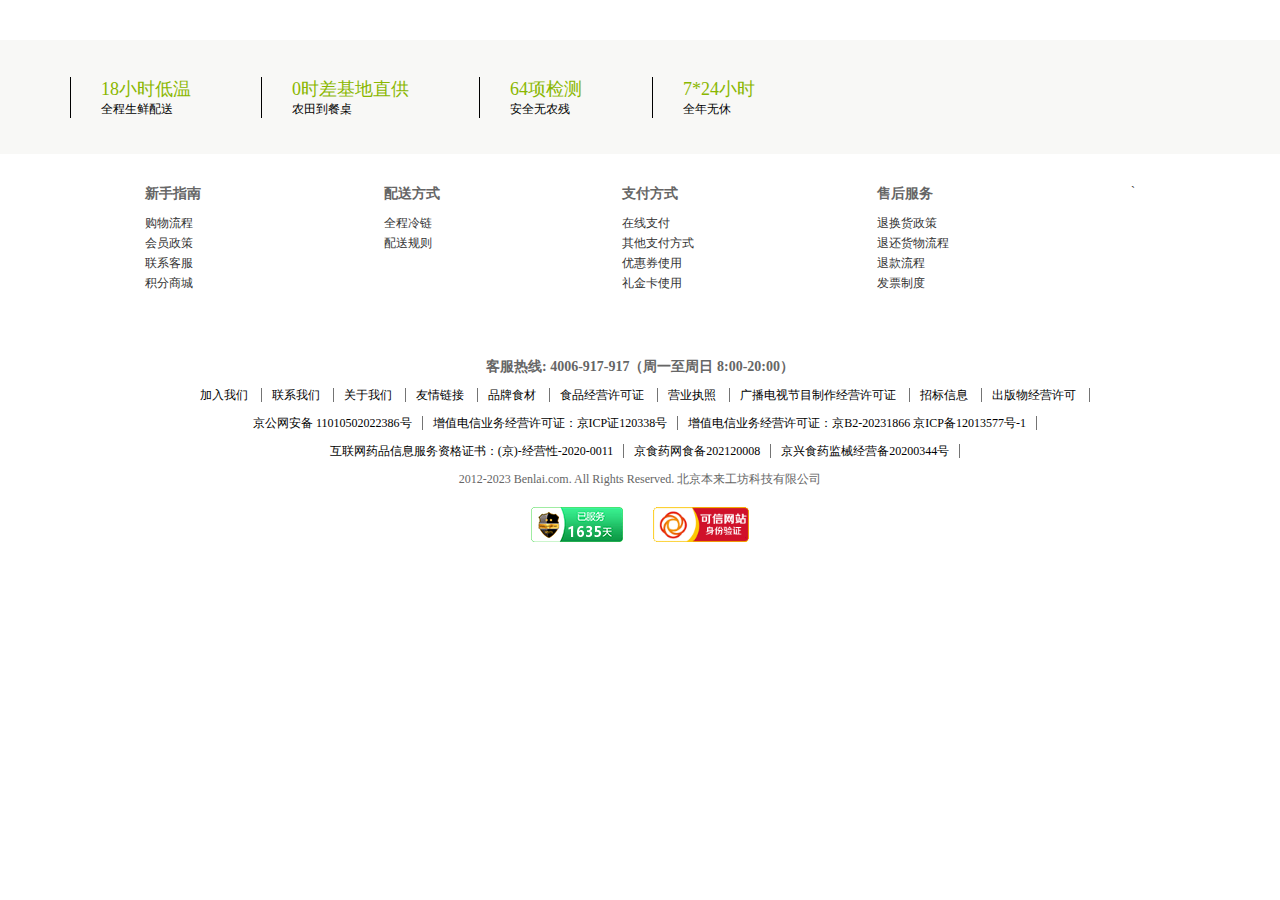
<file: footer/footer.html>
<!DOCTYPE html>
<html>
	<head>
		<meta charset="utf-8">
		<link rel="stylesheet" href="../assets/css/reset.css">
		<link rel="stylesheet" href="../assets/css/public.css">
		<link rel="stylesheet" href="./footer.css">
		<title></title>
	</head>
	<body>
		<!-- ~~~~~~~foot 开始~~~~~~~~~~~~~~~~ -->
		<!-- ~~~~~~~ bar栏目~~~~~~ -->
		<div class="bar tl flex">
			<ul class="bar-content W flex">
				<li>
					<h5>18小时低温</h5>
					<p>全程生鲜配送</p>
				</li>
				<li>
					<h5>0时差基地直供</h5>
					<p>农田到餐桌</p>
				</li>
				<li>
					<h5>64项检测</h5>
					<p>安全无农残</p>
				</li>
				<li>
					<h5>7*24小时</h5>
					<p>全年无休</p>
				</li>
			</ul>
		</div>
		<!-- footer 主体内容 -->
		<div class="footer W">
			<ul class="footer-content flex">
				<li>
					<h5>新手指南</h5>
					<ul>
						<li><a href="">购物流程</a></li>
						<li><a href="">会员政策</a></li>
						<li><a href="">联系客服</a></li>
						<li><a href="">积分商城</a></li>
					</ul>
				</li>
				<li>
					<h5>配送方式</h5>
					<ul>
						<li><a href="">全程冷链</a></li>
						<li><a href="">配送规则</a></li>
					</ul>
				</li>
				<li>
					<h5>支付方式</h5>
					<ul>
						<li><a href="">在线支付</a></li>
						<li><a href="">其他支付方式</a></li>
						<li><a href="">优惠券使用</a></li>
						<li><a href="">礼金卡使用</a></li>
					</ul>
				</li>
				<li>
					<h5>售后服务</h5>
					<ul>
						<li><a href="">退换货政策</a></li>
						<li><a href="">退还货物流程</a></li>
						<li><a href="">退款流程</a></li>
						<li><a href="">发票制度</a></li>
					</ul>
				</li>`
			</ul>
		</div>
		<!-- info -->
		<div class="info flex W">
			<h5>客服热线:  4006-917-917（周一至周日 8:00-20:00）</h5>
			<ul>
				<li>
					<a>加入我们</a>
				</li>
				<li>
					<a>联系我们</a>
				</li>
				<li>
					<a>关于我们</a>
				</li>
				<li>
					<a>友情链接</a>
				</li>
				<li>
					<a>品牌食材</a>
				</li>
				<li>
					<a>食品经营许可证</a>
				</li>
				<li>
					<a>营业执照</a>
				</li>
				<li>
					<a>广播电视节目制作经营许可证</a>
				</li>
				<li>
					<a>招标信息</a>
				</li>
				<li>
					<a>出版物经营许可</a>
				</li>
			</ul>
			<ul>
				<li>京公网安备 11010502022386号</li>
				<li>增值电信业务经营许可证：京ICP证120338号</li>
				<li>增值电信业务经营许可证：京B2-20231866 京ICP备12013577号-1</li>
			</ul>
			<ul>
				<li>互联网药品信息服务资格证书：(京)-经营性-2020-0011</li>
				<li>京食药网食备202120008</li>
				<li>京兴食药监械经营备20200344号</li>
			</ul>
			<p>2012-2023 Benlai.com. All Rights Reserved. 北京本来工坊科技有限公司</p>
			<div class="tl footer-info">
				<img src="../assets/images/footer/info-secure.png" alt="">
				<img src="../assets/images/footer/info-verifyseal.jpg" alt="">
			</div>
		</div>
	</body>
</html>
</file>
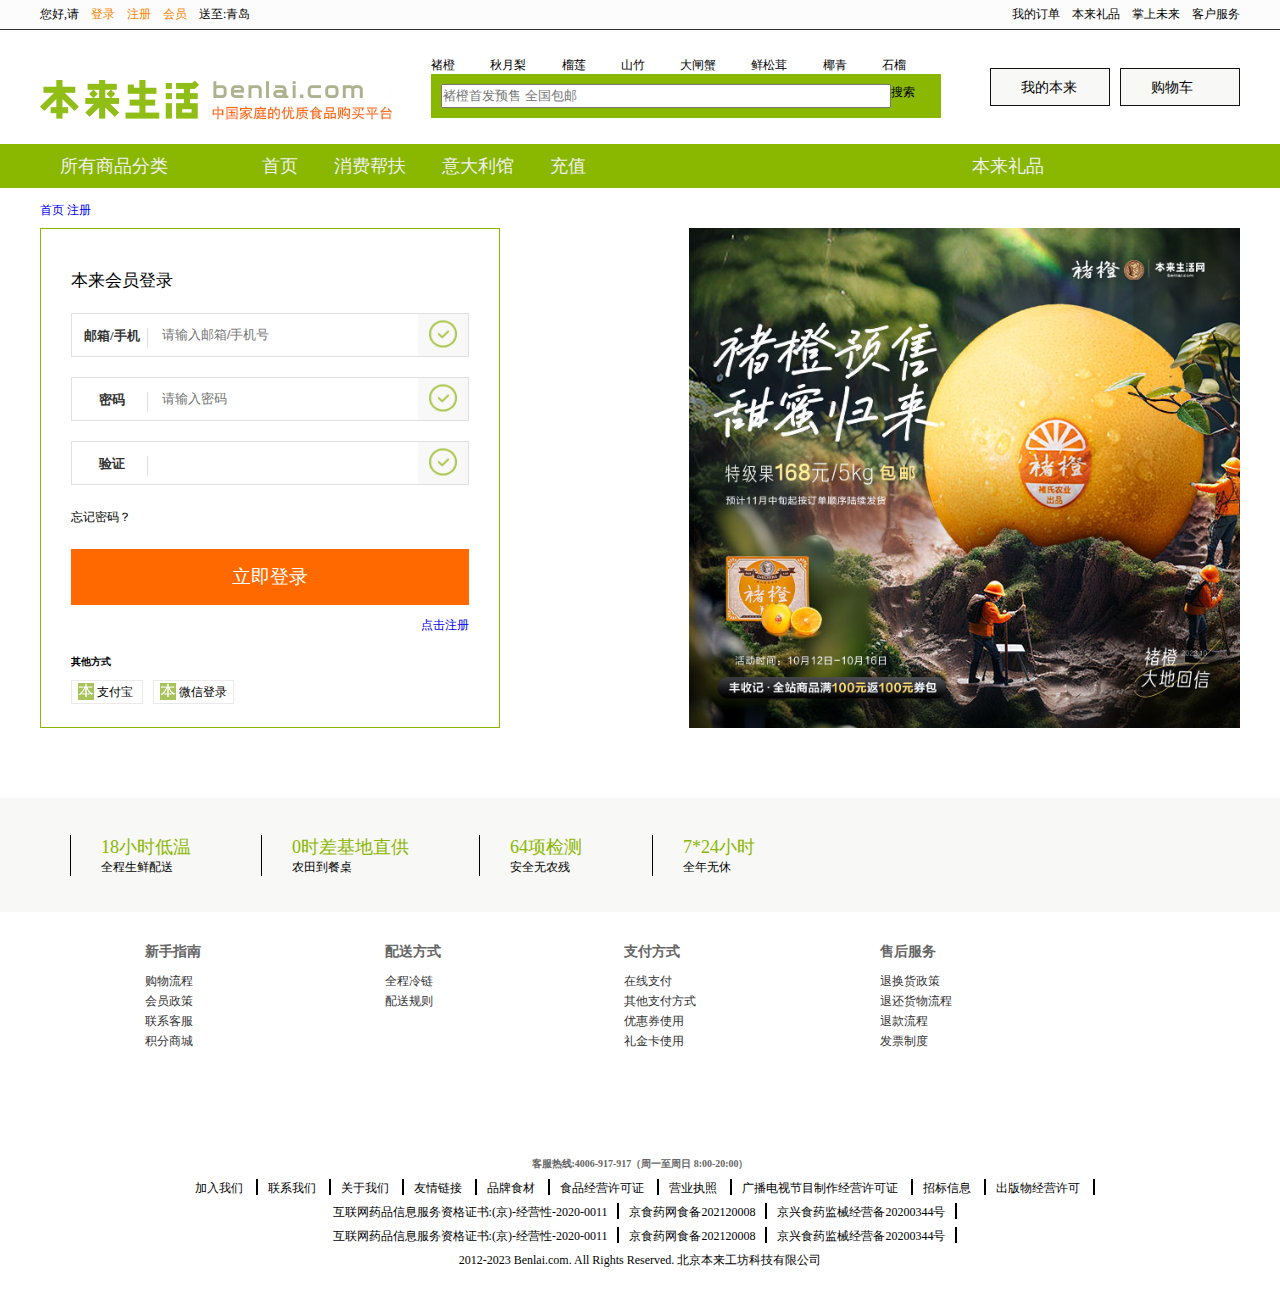
<file: login/login.html>
<!DOCTYPE html>
<html>
	<head>
		<meta charset="utf-8">
		<link rel="stylesheet" href="./login.css">
		<title>登录</title>
	</head>
	<body>
		<!-- ~~~~~header 区域开始~~~~~~~~~~~~~~~~~ -->
		<div class="header flex">
			<ul class="header-nav W flex">
				<li>您好,请</li>
				<li><a href="###">登录</a></li>
				<li><a href="../signin/signIn.html">注册</a></li>
				<li><a href="###">会员</a></li>
				<li><span>送至:青岛</span></li>
				<li style="margin-left: auto;">
					我的订单
				</li>
				<li>本来礼品</li>
				<li>掌上未来</li>
				<li>客户服务</li>
			</ul>
		</div>
		<div class="logo W flex">
			<a href="../index/index.html">
				<img src="../assets/images/header-logo.gif" alt="">
			</a>
			<div class="search-warper">
				<ul class="flex">
					<li>褚橙</li>
					<li>秋月梨</li>
					<li>榴莲</li>
					<li>山竹</li>
					<li>大闸蟹</li>
					<li>鲜松茸</li>
					<li>椰青</li>
					<li>石榴</li>
				</ul>
				<div class="search-input flex">
					<input type="text" placeholder="褚橙首发预售 全国包邮">
					<span>搜索</span>
				</div>
			</div>
			<!-- ~~~~~~~查找结束~~~~~~~~~~~~~~~~~~~ -->
			<div class="main-cart flex">
				<div>我的本来</div>
				<div>购物车</div>
			</div>
		</div>
		<div class="nav flex">
			<div class="W flex">
				<div class="all-show-wraper relative flex">
					<span>所有商品分类</span>
					<ul class="all-show  flex">
						<li>
							<a href="">新品上线</a>
							<ul>
								<li>
									<h5>精选好物</h5>
									<ul class="nav-show-water flex">
										<li><a href="">中秋茶礼</a></li>
										<li><a href="">清凉果汁饮料</a></li>
										<li><a href="">茉莉花茶</a></li>
										<li><a href="">优露欧兰</a></li>
										<li><a href="">铁观音</a></li>
										<li><a href="">咖啡馆</a></li>
										<li><a href="">普尔</a></li>
										<li><a href="">白茶</a></li>
										<li><a href="">碳酸饮料</a></li>
										<li><a href="">红茶</a></li>
										<li><a href="">功能饮料、其他</a></li>
										<li><a href="">"好茶配好水"</a></li>
										<li><a href="">冲饮麦片</a></li>
										<li><a href="">营养早餐</a></li>
										<li><a href="">宅家必备</a></li>
									</ul>
								</li>
								<li>
									<h5>精选好物</h5>
									<ul class="nav-show-water flex">
										<li><a href="">中秋茶礼</a></li>
										<li><a href="">清凉果汁饮料</a></li>
										<li><a href="">茉莉花茶</a></li>
										<li><a href="">优露欧兰</a></li>
										<li><a href="">铁观音</a></li>
										<li><a href="">咖啡馆</a></li>
										<li><a href="">普尔</a></li>
										<li><a href="">白茶</a></li>
										<li><a href="">碳酸饮料</a></li>
										<li><a href="">红茶</a></li>
										<li><a href="">功能饮料、其他</a></li>
										<li><a href="">"好茶配好水"</a></li>
										<li><a href="">冲饮麦片</a></li>
										<li><a href="">营养早餐</a></li>
										<li><a href="">宅家必备</a></li>
									</ul>
								</li>
								<li>
									<h5></h5>
									<span></span>
								</li>
								<li>
									<h5></h5>
									<span></span>
								</li>
								<li>
									<h5></h5>
									<span></span>
								</li>
							</ul>
						</li>
						<li>
							<a href="">水果</a>
							<ul>
								<li>
									<h5></h5>
									<span></span>
								</li>
								<li>
									<h5></h5>
									<span></span>
								</li>
								<li>
									<h5></h5>
									<span></span>
								</li>
								<li>
									<h5></h5>
									<span></span>
								</li>
							</ul>
						</li>
						<li>
							<a href="">蔬菜鲜花</a>
							<ul>
								<li>
									<h5>精选好物</h5>
									<ul class="nav-show-water flex">
										<li><a href="">中秋茶礼</a></li>
										<li><a href="">清凉果汁饮料</a></li>
										<li><a href="">茉莉花茶</a></li>
										<li><a href="">优露欧兰</a></li>
										<li><a href="">铁观音</a></li>
										<li><a href="">咖啡馆</a></li>
										<li><a href="">普尔</a></li>
										<li><a href="">白茶</a></li>
										<li><a href="">碳酸饮料</a></li>
										<li><a href="">红茶</a></li>
										<li><a href="">功能饮料、其他</a></li>
										<li><a href="">"好茶配好水"</a></li>
										<li><a href="">冲饮麦片</a></li>
										<li><a href="">营养早餐</a></li>
										<li><a href="">宅家必备</a></li>
									</ul>
								</li>
								<li>
									<h5>精选好物</h5>
									<ul class="nav-show-water flex">
										<li><a href="">中秋茶礼</a></li>
										<li><a href="">清凉果汁饮料</a></li>
										<li><a href="">茉莉花茶</a></li>
										<li><a href="">优露欧兰</a></li>
										<li><a href="">铁观音</a></li>
										<li><a href="">咖啡馆</a></li>
										<li><a href="">普尔</a></li>
										<li><a href="">白茶</a></li>
										<li><a href="">碳酸饮料</a></li>
										<li><a href="">红茶</a></li>
										<li><a href="">功能饮料、其他</a></li>
										<li><a href="">"好茶配好水"</a></li>
										<li><a href="">冲饮麦片</a></li>
										<li><a href="">营养早餐</a></li>
										<li><a href="">宅家必备</a></li>
									</ul>
								</li>
								<li>
									<h5></h5>
									<span></span>
								</li>
								<li>
									<h5></h5>
									<span></span>
								</li>
								<li>
									<h5></h5>
									<span></span>
								</li>
							</ul>
						</li>
						<li>
							<a href="">肉禽蛋品</a>
							<ul>
								<li></li>
							</ul>
						</li>
						<li>
							<a href="">水产海鲜</a>
							<ul>
								<li></li>
							</ul>
						</li>
						<li>
							<a href="">熟食面点</a>
							<ul>
								<li></li>
							</ul>
						</li>
						<li>
							<a href="">粮油调味</a>
							<ul>
								<li></li>
							</ul>
						</li>
						<li>
							<a href="">乳品烘焙</a>
							<ul>
								<li></li>
							</ul>
						</li>
						<li>
							<a href="">预制菜肴</a>
							<ul>
								<li></li>
							</ul>
						</li>
						<li>
							<a href="">休闲零食</a>
							<ul>
								<li></li>
							</ul>
						</li>
						<li>
							<a href="">酒类</a>
							<ul>
								<li></li>
							</ul>
						</li>
						<li class="nav-show-water-wraper">
							<a href="">水饮冲调</a>
							<ul>
								<li>
									<h5>精选好物</h5>
									<ul class="nav-show-water flex">
										<li><a href="">中秋茶礼</a></li>
										<li><a href="">清凉果汁饮料</a></li>
										<li><a href="">茉莉花茶</a></li>
										<li><a href="">优露欧兰</a></li>
										<li><a href="">铁观音</a></li>
										<li><a href="">咖啡馆</a></li>
										<li><a href="">普尔</a></li>
										<li><a href="">白茶</a></li>
										<li><a href="">碳酸饮料</a></li>
										<li><a href="">红茶</a></li>
										<li><a href="">功能饮料、其他</a></li>
										<li><a href="">"好茶配好水"</a></li>
										<li><a href="">冲饮麦片</a></li>
										<li><a href="">营养早餐</a></li>
										<li><a href="">宅家必备</a></li>
									</ul>
								</li>
								<li>
									<h5>精选好物</h5>
									<ul class="nav-show-water flex">
										<li><a href="">中秋茶礼</a></li>
										<li><a href="">清凉果汁饮料</a></li>
										<li><a href="">茉莉花茶</a></li>
										<li><a href="">优露欧兰</a></li>
										<li><a href="">铁观音</a></li>
										<li><a href="">咖啡馆</a></li>
										<li><a href="">普尔</a></li>
										<li><a href="">白茶</a></li>
										<li><a href="">碳酸饮料</a></li>
										<li><a href="">红茶</a></li>
										<li><a href="">功能饮料、其他</a></li>
										<li><a href="">"好茶配好水"</a></li>
										<li><a href="">冲饮麦片</a></li>
										<li><a href="">营养早餐</a></li>
										<li><a href="">宅家必备</a></li>
									</ul>
								</li>
								<li>
									<h5></h5>
									<span></span>
								</li>
								<li>
									<h5></h5>
									<span></span>
								</li>
								<li>
									<h5></h5>
									<span></span>
								</li>
							</ul>
						</li>
					</ul>
				</div>
				<ul class="top-nav flex W">
					<li><a href="###">首页</a></li>
					<li><a href="###">消费帮扶</a></li>
					<li><a href="###">意大利馆</a></li>
					<li><a href="###">充值</a></li>
					<li><a href="###">本来礼品</a></li>
				</ul>
			</div>
		</div>
		
		<!-- ~~~~show-sort 商品分类导航结束~~~~~~~~ -->
		
		<div class="login W flex relative">
			<form>
				<span class="logintop">
					<a href="../index.html">首页 </a>
					
					<a href="###">注册</a>
				</span>
				<ul class="login-list">
					<li>
						<h4 class="login-name">本来会员登录</h4>
					</li>
					<li class="inputLi">
						<h5>邮箱/手机</h5>
						<input type="text" class="name" placeholder="请输入邮箱/手机号">
						<img src="../assets/images/login/login-input.png" alt="">
					</li>
					<li class="inputLi">
						<h5>密码</h5>
						<input type="password" class="password" placeholder="请输入密码">
						<img src="../assets/images/login/login-input.png" alt="">
					</li>
					<li>
						<h5>验证</h5>
						<input type="text">
						<img src="../assets/images/login/login-input.png" alt="">
					</li>
					<li class="pws-none">
						忘记密码？
					</li>
					<li>
						<button>立即登录</button>
					</li>
					<li class="relative"> 
						<a href="base.html">点击注册</a>
					</li>
				</ul>
				<div class="other">
					<h5>其他方式</h5>
					<a>
						<img src="../assets/images/logo.png" alt="">
						支付宝
					</a>
					<a>
						<img src="../assets/images/logo.png" alt="">
						微信登录
					</a>
				</div>
			</form>
			<img src="../assets/images/login/login-img.jpg" alt="">
		</div>
		
		
		<!-- ~~~~~~~foot 开始~~~~~~~~~~~~~~~~ -->
		<!-- ~~~~~~~ bar栏目~~~~~~ -->
		<div class="bar tl flex">
			<ul class="bar-content W flex">
				<li>
					<h5>18小时低温</h5>
					<p>全程生鲜配送</p>
				</li>
				<li>
					<h5>0时差基地直供</h5>
					<p>农田到餐桌</p>
				</li>
				<li>
					<h5>64项检测</h5>
					<p>安全无农残</p>
				</li>
				<li>
					<h5>7*24小时</h5>
					<p>全年无休</p>
				</li>
			</ul>
		</div>
		<!-- footer 主体内容 -->
		<div class="footer W">
			<ul class="footer-content flex">
				<li>
					<h5>新手指南</h5>
					<ul>
						<li><a href="">购物流程</a></li>
						<li><a href="">会员政策</a></li>
						<li><a href="">联系客服</a></li>
						<li><a href="">积分商城</a></li>
					</ul>
				</li>
				<li>
					<h5>配送方式</h5>
					<ul>
						<li><a href="">全程冷链</a></li>
						<li><a href="">配送规则</a></li>
					</ul>
				</li>
				<li>
					<h5>支付方式</h5>
					<ul>
						<li><a href="">在线支付</a></li>
						<li><a href="">其他支付方式</a></li>
						<li><a href="">优惠券使用</a></li>
						<li><a href="">礼金卡使用</a></li>
					</ul>
				</li>
				<li>
					<h5>售后服务</h5>
					<ul>
						<li><a href="">退换货政策</a></li>
						<li><a href="">退还货物流程</a></li>
						<li><a href="">退款流程</a></li>
						<li><a href="">发票制度</a></li>
					</ul>
				</li>
			</ul>
		</div>
		<!-- info -->
		<div class="info flex W">
			<h5>客服热线:4006-917-917（周一至周日 8:00-20:00）</h5>
			<ul>
				<li>
					<a>加入我们</a>
				</li>
				<li>
					<a>联系我们</a>
				</li>
				<li>
					<a>关于我们</a>
				</li>
				<li>
					<a>友情链接</a>
				</li>
				<li>
					<a>品牌食材</a>
				</li>
				<li>
					<a>食品经营许可证</a>
				</li>
				<li>
					<a>营业执照</a>
				</li>
				<li>
					<a>广播电视节目制作经营许可证</a>
				</li>
				<li>
					<a>招标信息</a>
				</li>
				<li>
					<a>出版物经营许可</a>
				</li>
			</ul>
			<ul>
				<li>互联网药品信息服务资格证书:(京)-经营性-2020-0011</li>
				<li>京食药网食备202120008</li>
				<li>京兴食药监械经营备20200344号</li>
			</ul>
			<ul>
				<li>互联网药品信息服务资格证书:(京)-经营性-2020-0011</li>
				<li>京食药网食备202120008</li>
				<li>京兴食药监械经营备20200344号</li>
			</ul>
			<p>2012-2023 Benlai.com. All Rights Reserved. 北京本来工坊科技有限公司</p>
		</div>
		<script src="login.js"></script>
	</body>
</html>
</file>
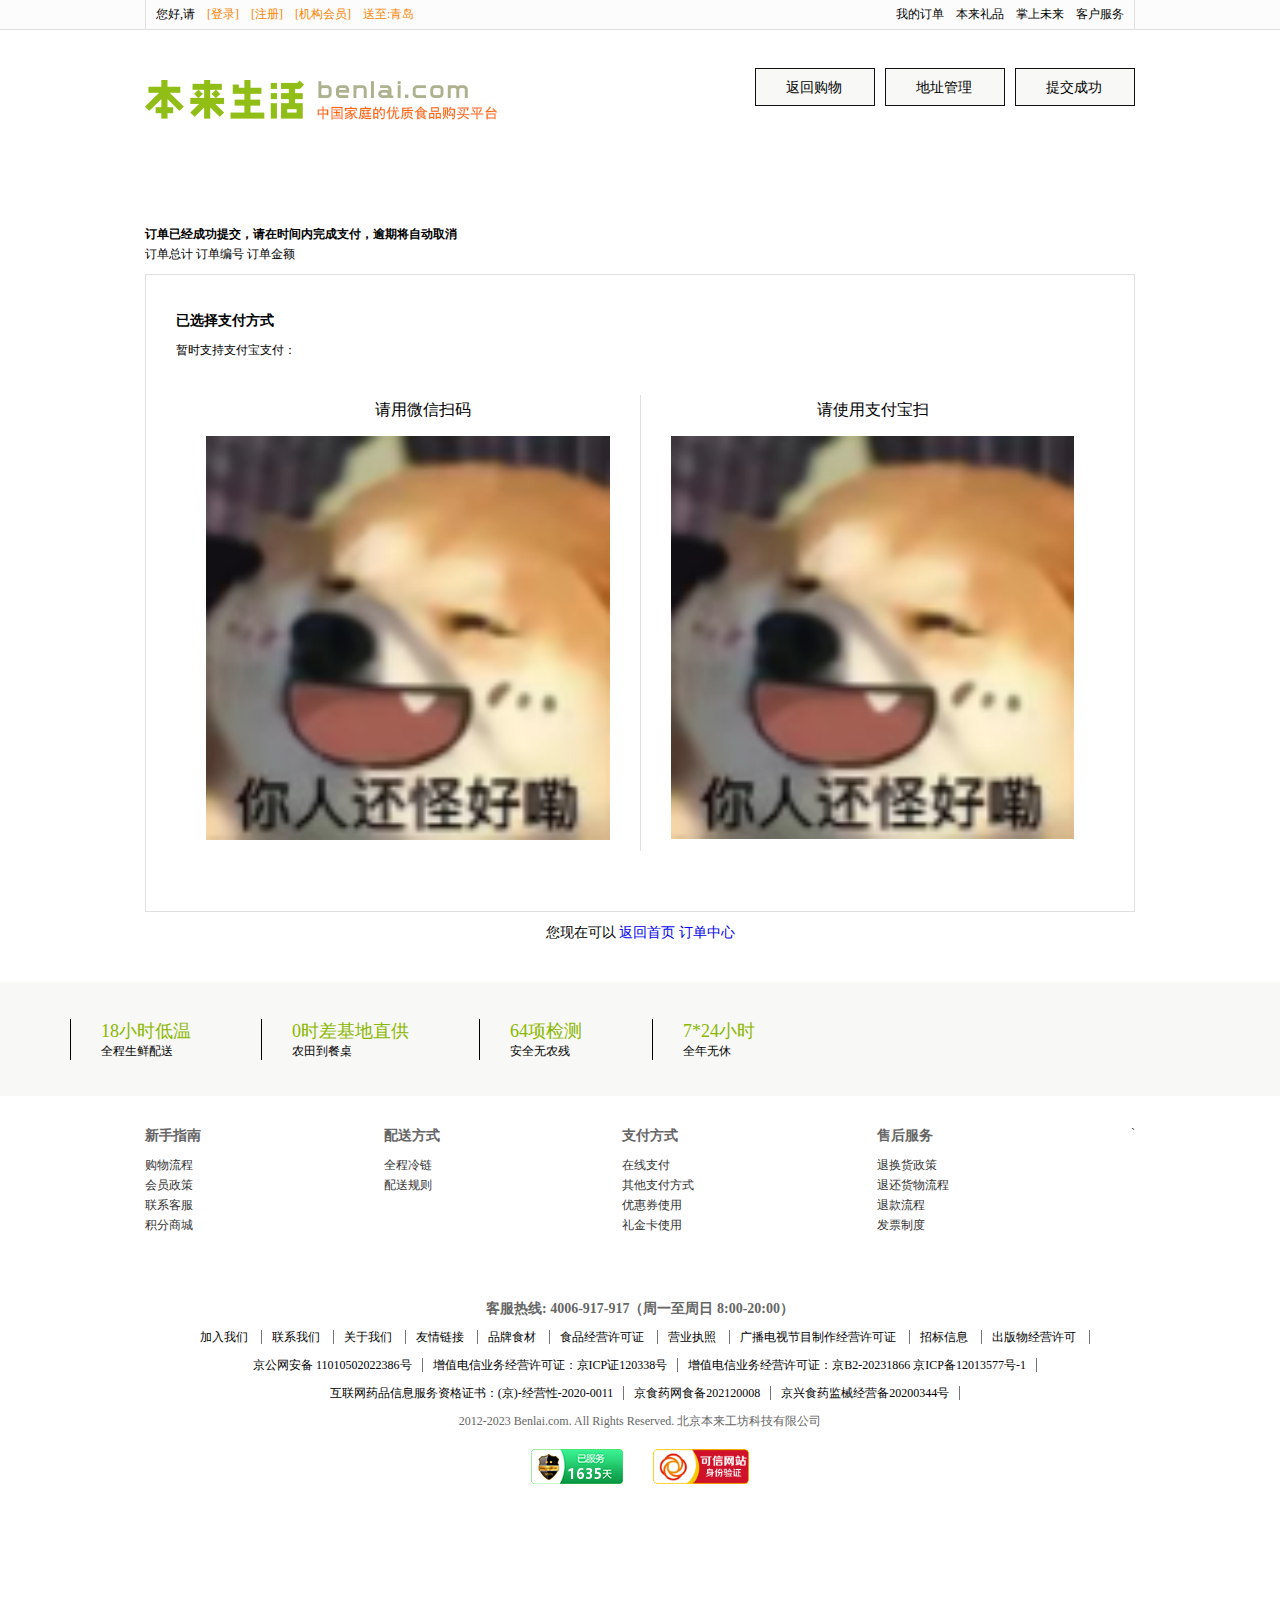
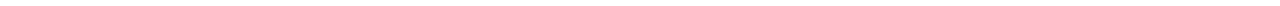
<file: nowPay/nowPay.html>
<!DOCTYPE html>
<html>
	<head>
		<meta charset="utf-8">
		<link rel="stylesheet" href="../assets/css/reset.css">
		<link rel="stylesheet" href="../assets/css/public0.css">
		<link rel="stylesheet" href="./nowPay.css">
		<link rel="stylesheet" href="../footer/footer.css">
		<title>立刻支付</title>
	</head>
	<body>
		<div class="header flex">
			<ul class="header-nav W flex">
				<li class="solid">您好,请</li>
				<li><a href="../login/login.html">[登录]</a></li>
				<li><a href="../signin/signIn.html">[注册]</a></li>
				<li><a href="###">[机构会员]</a></li>
				<li>
					<a href="">
						<div class="selectAddress">
							送至:青岛
							<!-- <img src="../assets/images/001.png" alt=""> -->
						</div>
					</a>
				</li>
				<li style="margin-left: auto;">
					我的订单
				</li>
				<li>本来礼品</li>
				<li>掌上未来</li>
				<li>客户服务</li>
			</ul>
		</div>
		<div class="logo W flex">
			<a href="../index/index.html">
				<img src="../assets/images/header-logo.gif" alt="">
			</a>
			<!-- ~~~~~~~查找结束~~~~~~~~~~~~~~~~~~~ -->
			<div class="main-cart flex">
				<div>返回购物</div>
				<div class="addressManage">地址管理</div>
				<div>提交成功</div>
			</div>
			
		</div>
		<!-- logo结束 -->
		<div class="pay-warper W">
			<div class="paywayTips">
				<h4>订单已经成功提交，请在时间内完成支付，逾期将自动取消</h4>
				<span>订单总计</span>
				<span>订单编号</span>
				<span>订单金额</span>
			</div>
			<div class="payWay">
				<h3>已选择支付方式</h3>
				<span>暂时支持支付宝支付：</span>
				<div class="payImage">
					<span>
						<span>请用微信扫码</span>
						<img src="../assets/images/erweima.png" alt="">
					</span>
					<span>
						<span>请使用支付宝扫</span>
						<img src="../assets/images/erweima.png" alt="">
					</span>
				</div>
			</div>
			<div class="go-1">您现在可以
				<a href="../index/index.html">返回首页</a>
				<a href="../assets/404.html">订单中心</a>
			</div>
		</div>
		<iframe src="../footer/footer.html" frameborder="0" style="margin: 0 auto;"></iframe>
	</body>
</html>
</file>
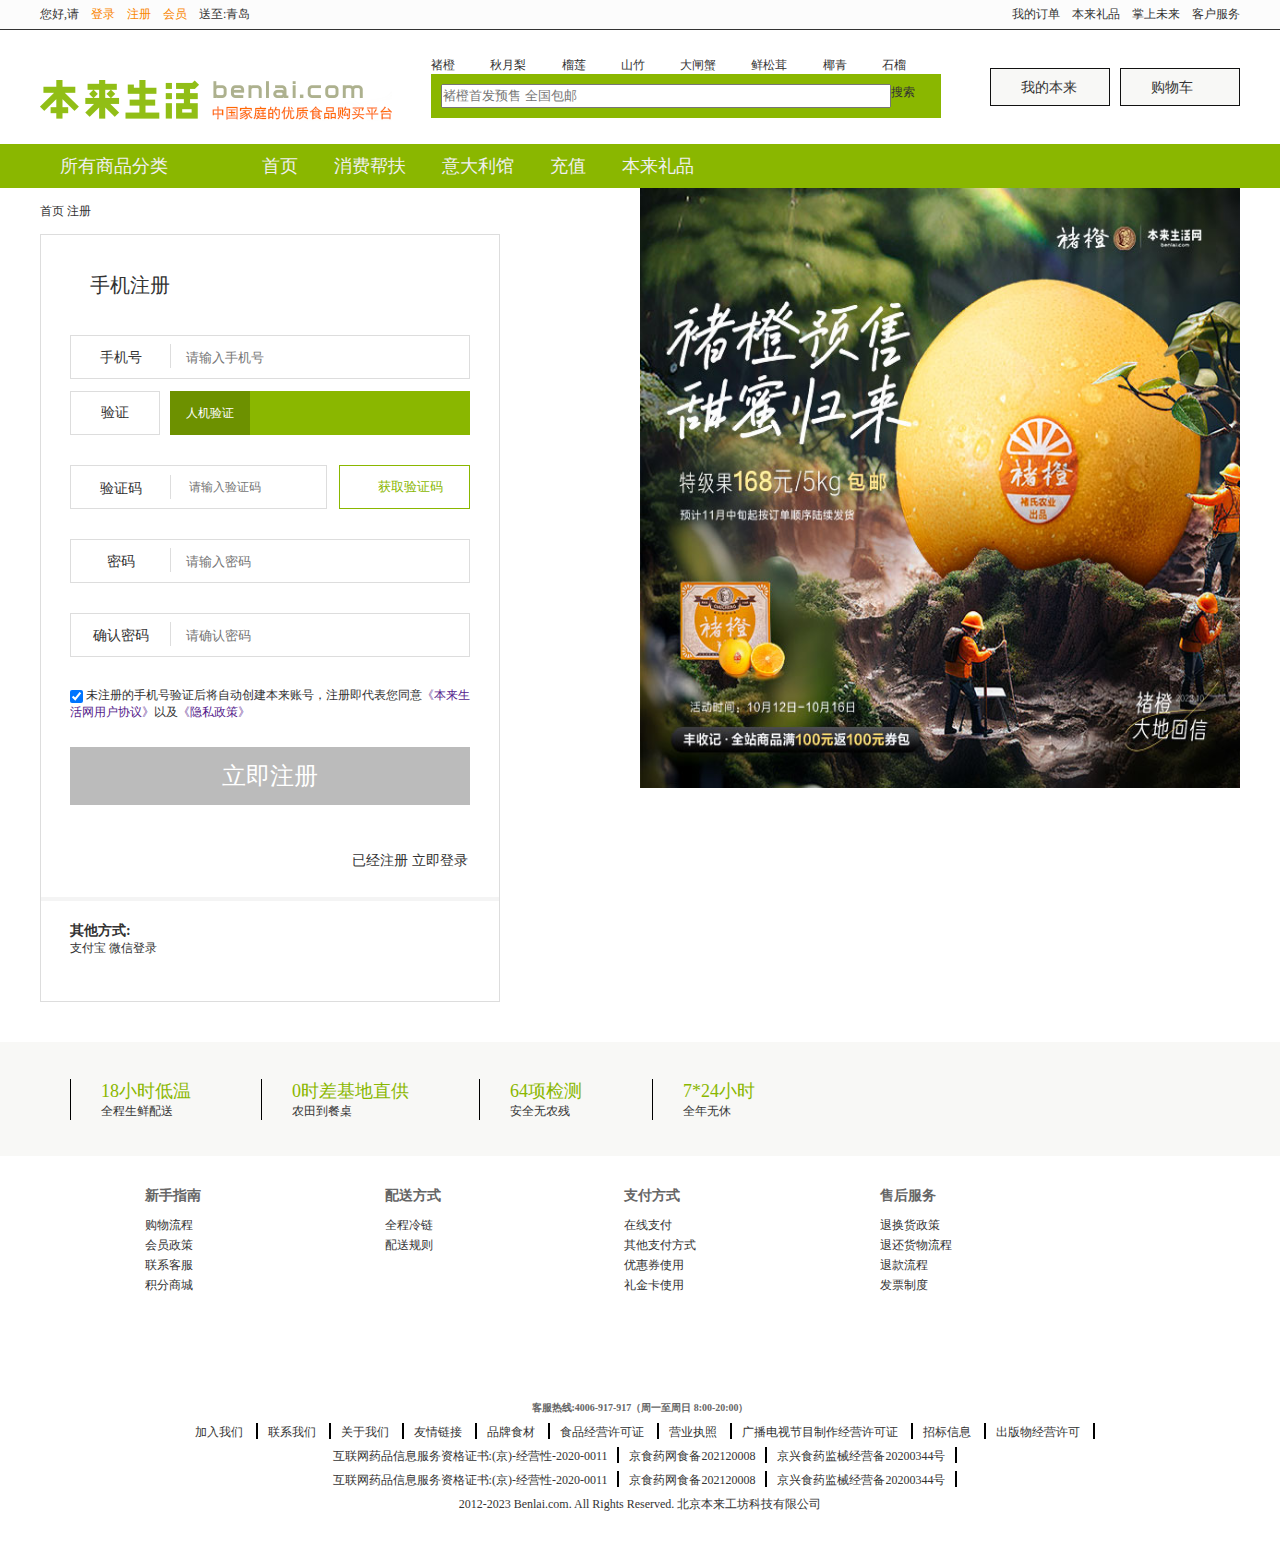
<file: signin/signIn.html>
<!DOCTYPE html>
<html>
	<head>
		<meta charset="utf-8">
		<link rel="stylesheet" href="./signIn.css">
		<title>本来注册</title>
	</head>
	<body>
		<!-- ~~~~~header 区域开始~~~~~~~~~~~~~~~~~ -->
		<div class="header flex">
			<ul class="header-nav W flex">
				<li>您好,请</li>
				<li><a href="../login/login.html">登录</a></li>
				<li><a href="###">注册</a></li>
				<li><a href="###">会员</a></li>
				<li><span>送至:青岛</span></li>
				<li style="margin-left: auto;">
					我的订单
				</li>
				<li>本来礼品</li>
				<li>掌上未来</li>
				<li>客户服务</li>
			</ul>
		</div>
		<div class="logo W flex">
			<a href="../index/index.html">
				<img src="../assets/images/header-logo.gif" alt="">
			</a>
			<div class="search-warper">
				<ul class="flex">
					<li>褚橙</li>
					<li>秋月梨</li>
					<li>榴莲</li>
					<li>山竹</li>
					<li>大闸蟹</li>
					<li>鲜松茸</li>
					<li>椰青</li>
					<li>石榴</li>
				</ul>
				<div class="search-input flex">
					<input type="text" placeholder="褚橙首发预售 全国包邮">
					<span>搜索</span>
				</div>
			</div>
			<!-- ~~~~~~~查找结束~~~~~~~~~~~~~~~~~~~ -->
			<div class="main-cart flex">
				<div>我的本来</div>
				<div>购物车</div>
			</div>
		</div>
		<div class="nav flex">
			<div class="W flex">
				<div class="all-show-wraper relative flex">
					<span>所有商品分类</span>
					<ul class="all-show  flex">
						<li>
							<a href="">新品上线</a>
							<ul>
								<li>
									<h5>精选好物</h5>
									<ul class="nav-show-water flex">
										<li><a href="">中秋茶礼</a></li>
										<li><a href="">清凉果汁饮料</a></li>
										<li><a href="">茉莉花茶</a></li>
										<li><a href="">优露欧兰</a></li>
										<li><a href="">铁观音</a></li>
										<li><a href="">咖啡馆</a></li>
										<li><a href="">普尔</a></li>
										<li><a href="">白茶</a></li>
										<li><a href="">碳酸饮料</a></li>
										<li><a href="">红茶</a></li>
										<li><a href="">功能饮料、其他</a></li>
										<li><a href="">"好茶配好水"</a></li>
										<li><a href="">冲饮麦片</a></li>
										<li><a href="">营养早餐</a></li>
										<li><a href="">宅家必备</a></li>
									</ul>
								</li>
								<li>
									<h5>精选好物</h5>
									<ul class="nav-show-water flex">
										<li><a href="">中秋茶礼</a></li>
										<li><a href="">清凉果汁饮料</a></li>
										<li><a href="">茉莉花茶</a></li>
										<li><a href="">优露欧兰</a></li>
										<li><a href="">铁观音</a></li>
										<li><a href="">咖啡馆</a></li>
										<li><a href="">普尔</a></li>
										<li><a href="">白茶</a></li>
										<li><a href="">碳酸饮料</a></li>
										<li><a href="">红茶</a></li>
										<li><a href="">功能饮料、其他</a></li>
										<li><a href="">"好茶配好水"</a></li>
										<li><a href="">冲饮麦片</a></li>
										<li><a href="">营养早餐</a></li>
										<li><a href="">宅家必备</a></li>
									</ul>
								</li>
								<li>
									<h5></h5>
									<span></span>
								</li>
								<li>
									<h5></h5>
									<span></span>
								</li>
								<li>
									<h5></h5>
									<span></span>
								</li>
							</ul>
						</li>
						<li>
							<a href="">水果</a>
							<ul>
								<li>
									<h5></h5>
									<span></span>
								</li>
								<li>
									<h5></h5>
									<span></span>
								</li>
								<li>
									<h5></h5>
									<span></span>
								</li>
								<li>
									<h5></h5>
									<span></span>
								</li>
							</ul>
						</li>
						<li>
							<a href="">蔬菜鲜花</a>
							<ul>
								<li>
									<h5>精选好物</h5>
									<ul class="nav-show-water flex">
										<li><a href="">中秋茶礼</a></li>
										<li><a href="">清凉果汁饮料</a></li>
										<li><a href="">茉莉花茶</a></li>
										<li><a href="">优露欧兰</a></li>
										<li><a href="">铁观音</a></li>
										<li><a href="">咖啡馆</a></li>
										<li><a href="">普尔</a></li>
										<li><a href="">白茶</a></li>
										<li><a href="">碳酸饮料</a></li>
										<li><a href="">红茶</a></li>
										<li><a href="">功能饮料、其他</a></li>
										<li><a href="">"好茶配好水"</a></li>
										<li><a href="">冲饮麦片</a></li>
										<li><a href="">营养早餐</a></li>
										<li><a href="">宅家必备</a></li>
									</ul>
								</li>
								<li>
									<h5>精选好物</h5>
									<ul class="nav-show-water flex">
										<li><a href="">中秋茶礼</a></li>
										<li><a href="">清凉果汁饮料</a></li>
										<li><a href="">茉莉花茶</a></li>
										<li><a href="">优露欧兰</a></li>
										<li><a href="">铁观音</a></li>
										<li><a href="">咖啡馆</a></li>
										<li><a href="">普尔</a></li>
										<li><a href="">白茶</a></li>
										<li><a href="">碳酸饮料</a></li>
										<li><a href="">红茶</a></li>
										<li><a href="">功能饮料、其他</a></li>
										<li><a href="">"好茶配好水"</a></li>
										<li><a href="">冲饮麦片</a></li>
										<li><a href="">营养早餐</a></li>
										<li><a href="">宅家必备</a></li>
									</ul>
								</li>
								<li>
									<h5></h5>
									<span></span>
								</li>
								<li>
									<h5></h5>
									<span></span>
								</li>
								<li>
									<h5></h5>
									<span></span>
								</li>
							</ul>
						</li>
						<li>
							<a href="">肉禽蛋品</a>
							<ul>
								<li></li>
							</ul>
						</li>
						<li>
							<a href="">水产海鲜</a>
							<ul>
								<li></li>
							</ul>
						</li>
						<li>
							<a href="">熟食面点</a>
							<ul>
								<li></li>
							</ul>
						</li>
						<li>
							<a href="">粮油调味</a>
							<ul>
								<li></li>
							</ul>
						</li>
						<li>
							<a href="">乳品烘焙</a>
							<ul>
								<li></li>
							</ul>
						</li>
						<li>
							<a href="">预制菜肴</a>
							<ul>
								<li></li>
							</ul>
						</li>
						<li>
							<a href="">休闲零食</a>
							<ul>
								<li></li>
							</ul>
						</li>
						<li>
							<a href="">酒类</a>
							<ul>
								<li></li>
							</ul>
						</li>
						<li class="nav-show-water-wraper">
							<a href="">水饮冲调</a>
							<ul>
								<li>
									<h5>精选好物</h5>
									<ul class="nav-show-water flex">
										<li><a href="">中秋茶礼</a></li>
										<li><a href="">清凉果汁饮料</a></li>
										<li><a href="">茉莉花茶</a></li>
										<li><a href="">优露欧兰</a></li>
										<li><a href="">铁观音</a></li>
										<li><a href="">咖啡馆</a></li>
										<li><a href="">普尔</a></li>
										<li><a href="">白茶</a></li>
										<li><a href="">碳酸饮料</a></li>
										<li><a href="">红茶</a></li>
										<li><a href="">功能饮料、其他</a></li>
										<li><a href="">"好茶配好水"</a></li>
										<li><a href="">冲饮麦片</a></li>
										<li><a href="">营养早餐</a></li>
										<li><a href="">宅家必备</a></li>
									</ul>
								</li>
								<li>
									<h5>精选好物</h5>
									<ul class="nav-show-water flex">
										<li><a href="">中秋茶礼</a></li>
										<li><a href="">清凉果汁饮料</a></li>
										<li><a href="">茉莉花茶</a></li>
										<li><a href="">优露欧兰</a></li>
										<li><a href="">铁观音</a></li>
										<li><a href="">咖啡馆</a></li>
										<li><a href="">普尔</a></li>
										<li><a href="">白茶</a></li>
										<li><a href="">碳酸饮料</a></li>
										<li><a href="">红茶</a></li>
										<li><a href="">功能饮料、其他</a></li>
										<li><a href="">"好茶配好水"</a></li>
										<li><a href="">冲饮麦片</a></li>
										<li><a href="">营养早餐</a></li>
										<li><a href="">宅家必备</a></li>
									</ul>
								</li>
								<li>
									<h5></h5>
									<span></span>
								</li>
								<li>
									<h5></h5>
									<span></span>
								</li>
								<li>
									<h5></h5>
									<span></span>
								</li>
							</ul>
						</li>
					</ul>
				</div>
				<ul class="top-nav flex W">
					<li><a href="###">首页</a></li>
					<li><a href="###">消费帮扶</a></li>
					<li><a href="###">意大利馆</a></li>
					<li><a href="###">充值</a></li>
					<li><a href="###">本来礼品</a></li>
				</ul>
			</div>
		</div>
		
		<!-- ~~~~show-sort 商品分类结束~~~~~~~~ -->
		
		<div class="Sign W flex">
			<div>
				<div class="Sign-head">
					<span>首页</span>
					<span>注册</span>
				</div>
				<div class="form-warper">
					
					<form>
						<div class="signTop">
							手机注册
						</div>
						<ul class="Sign-list">
							<li>
								<span>手机号</span>
								<input type="text " placeholder="请输入手机号">
							</li>
							<li>
								<span>验证</span>
								<div id="slider">
								  <div id="sliderButton">人机验证</div>
								</div>
							</li>
							<li>
								<div>
									<span>验证码</span>
									<input type="text" placeholder="请输入验证码">
								</div>
								<input type="button" value="获取验证码">
							</li>
							<li>
								<span>密码</span>
								<input type="text" placeholder="请输入密码">
							</li>
							<li>
								<span>确认密码</span>
								<input type="text" placeholder="请确认密码">
							</li>
							<li>
								<p>
								<input type="checkbox" checked> 未注册的手机号验证后将自动创建本来账号，注册即代表您同意<a href="">《本来生活网用户协议》</a>以及<a href="">《隐私政策》</a></p>
							</li>
							<li>
								<button>立即注册</button>
							</li>
							<li> 
								<span>已经注册</span>
								<span>立即登录</span>
							</li>
						</ul>
					</form>
					<div class="otherWay">
						<h3>其他方式:</h3>
						<span>支付宝</span>
						<span>微信登录</span>
					</div>
				</div>
				
			</div>
			<img src="../assets/images/login/login-img.jpg" alt="">
		</div>
		
		
		<!-- ~~~~~~~foot 开始~~~~~~~~~~~~~~~~ -->
		<!-- ~~~~~~~ bar栏目~~~~~~ -->
		<div class="bar tl flex">
			<ul class="bar-content W flex">
				<li>
					<h5>18小时低温</h5>
					<p>全程生鲜配送</p>
				</li>
				<li>
					<h5>0时差基地直供</h5>
					<p>农田到餐桌</p>
				</li>
				<li>
					<h5>64项检测</h5>
					<p>安全无农残</p>
				</li>
				<li>
					<h5>7*24小时</h5>
					<p>全年无休</p>
				</li>
			</ul>
		</div>
		<!-- footer 主体内容 -->
		<div class="footer W">
			<ul class="footer-content flex">
				<li>
					<h5>新手指南</h5>
					<ul>
						<li><a href="">购物流程</a></li>
						<li><a href="">会员政策</a></li>
						<li><a href="">联系客服</a></li>
						<li><a href="">积分商城</a></li>
					</ul>
				</li>
				<li>
					<h5>配送方式</h5>
					<ul>
						<li><a href="">全程冷链</a></li>
						<li><a href="">配送规则</a></li>
					</ul>
				</li>
				<li>
					<h5>支付方式</h5>
					<ul>
						<li><a href="">在线支付</a></li>
						<li><a href="">其他支付方式</a></li>
						<li><a href="">优惠券使用</a></li>
						<li><a href="">礼金卡使用</a></li>
					</ul>
				</li>
				<li>
					<h5>售后服务</h5>
					<ul>
						<li><a href="">退换货政策</a></li>
						<li><a href="">退还货物流程</a></li>
						<li><a href="">退款流程</a></li>
						<li><a href="">发票制度</a></li>
					</ul>
				</li>
			</ul>
		</div>
		<!-- info -->
		<div class="info flex W">
			<h5>客服热线:4006-917-917（周一至周日 8:00-20:00）</h5>
			<ul>
				<li>
					<a>加入我们</a>
				</li>
				<li>
					<a>联系我们</a>
				</li>
				<li>
					<a>关于我们</a>
				</li>
				<li>
					<a>友情链接</a>
				</li>
				<li>
					<a>品牌食材</a>
				</li>
				<li>
					<a>食品经营许可证</a>
				</li>
				<li>
					<a>营业执照</a>
				</li>
				<li>
					<a>广播电视节目制作经营许可证</a>
				</li>
				<li>
					<a>招标信息</a>
				</li>
				<li>
					<a>出版物经营许可</a>
				</li>
			</ul>
			<ul>
				<li>互联网药品信息服务资格证书:(京)-经营性-2020-0011</li>
				<li>京食药网食备202120008</li>
				<li>京兴食药监械经营备20200344号</li>
			</ul>
			<ul>
				<li>互联网药品信息服务资格证书:(京)-经营性-2020-0011</li>
				<li>京食药网食备202120008</li>
				<li>京兴食药监械经营备20200344号</li>
			</ul>
			<p>2012-2023 Benlai.com. All Rights Reserved. 北京本来工坊科技有限公司</p>
		</div>
		<script src="signIn.js"></script>
	</body>
</html>
</file>
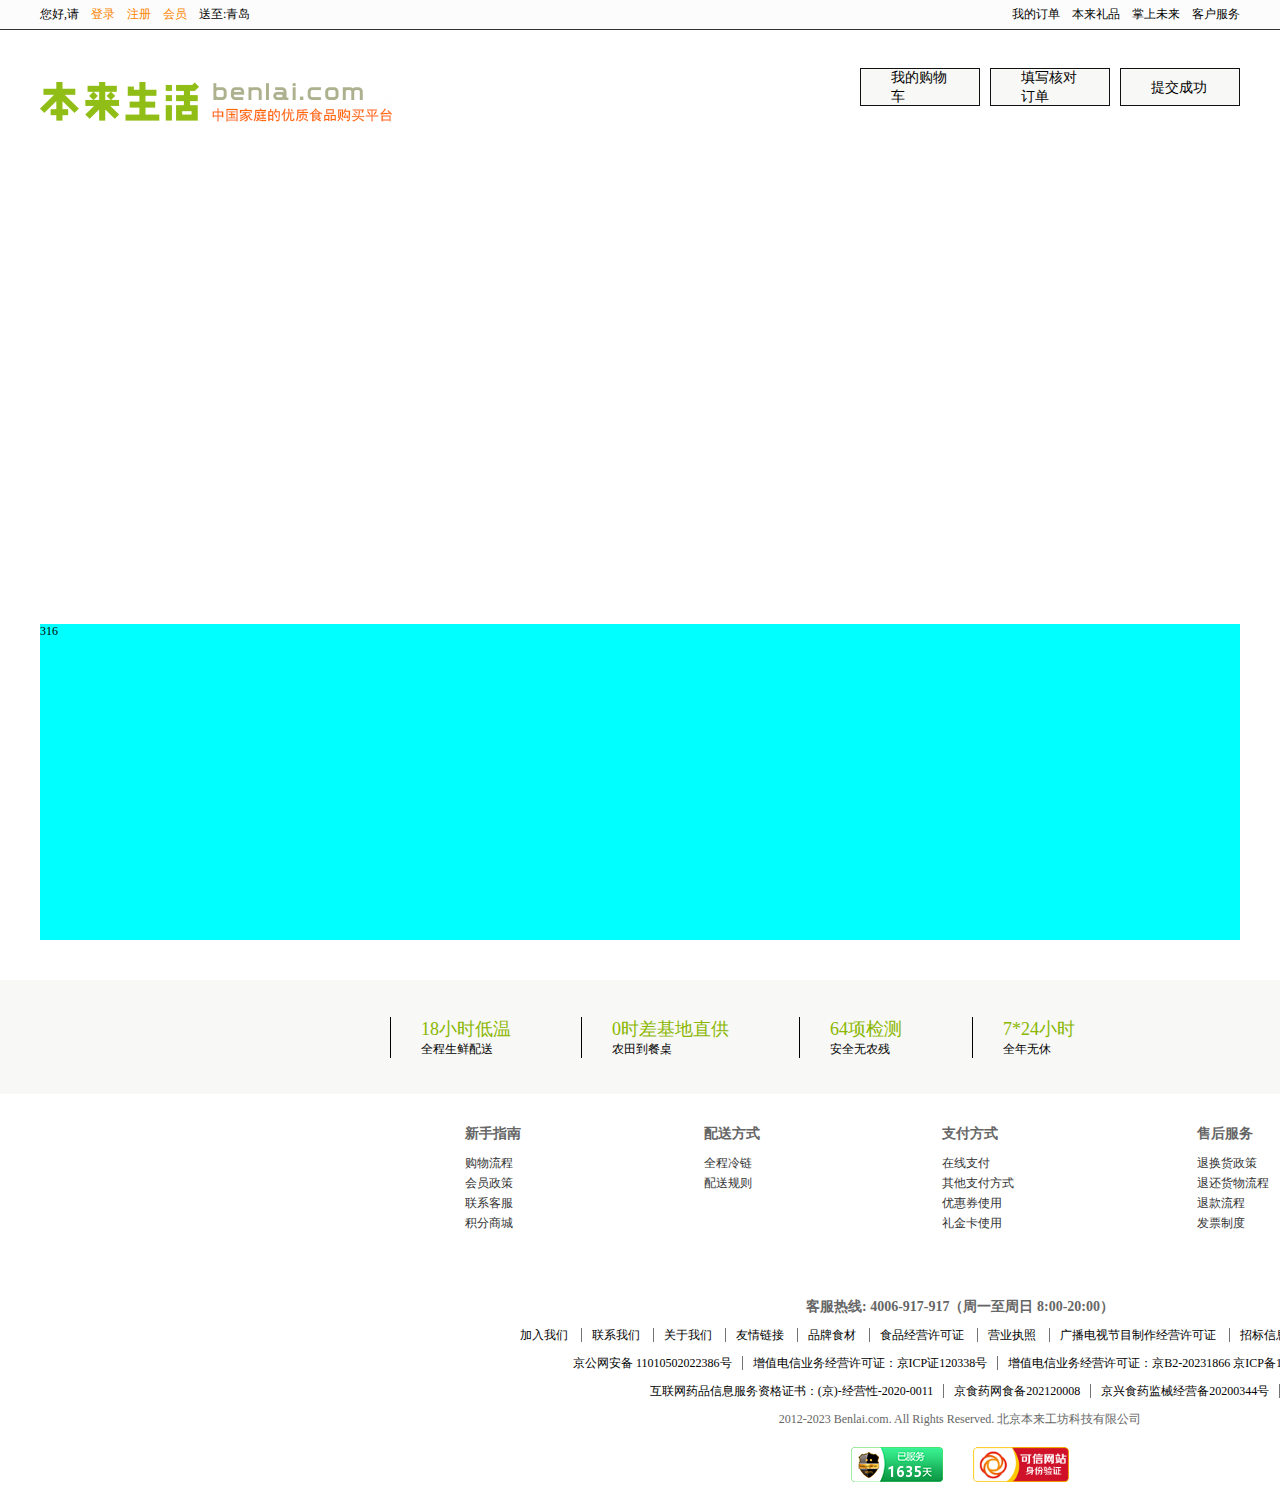
<file: sort/sort.html>
<!DOCTYPE html>
<html>
	<head>
		<meta charset="utf-8">
		<link rel="stylesheet" href="../assets/css/reset.css">
		<link rel="stylesheet" href="../assets/css/public.css">
		<link rel="stylesheet" href="./sort.css">
		<title>购物车</title>
	</head>
	<body>
		<!-- ~~~~~header 区域开始~~~~~~~~~~~~~~~~~ -->
		<div class="header flex">
			<ul class="header-nav W flex">
				<li>您好,请</li>
				<li><a href="../login/login.html">登录</a></li>
				<li><a href="../signin/signIn.html">注册</a></li>
				<li><a href="###">会员</a></li>
				<li><span>送至:青岛</span></li>
				<li style="margin-left: auto;">
					我的订单
				</li>
				<li>本来礼品</li>
				<li>掌上未来</li>
				<li>客户服务</li>
			</ul>
		</div>
		<div class="logo W flex">
			<img src="../assets/images/header-logo.gif" alt="">
			<div class="main-cart flex">
				<div>我的购物车</div>
				<div>填写核对订单</div>
				<div>提交成功</div>
			</div>
		</div>
		
		<!--~~~~~~~~~~ header 结束~~~~~~~~~~~ -->
		
		<!-- ~~~~~~~~~~~content 开始~~~~~~~~~~~~~~~~~ -->
		<div class="content W flex">
			<div class="product">
				<div class="show flex">
					
				</div>
			</div>
			<div class="records">
				316
			</div>
		</div>
		<!-- ~~~~~~~~~~~content 结束~~~~~~~~~~~~~~ -->
		<iframe src="../footer/footer.html" frameborder="0"></iframe>
	</body>
</html>
</file>
<file: assets/css/public0.css>
/* 公共样式 */
html {font-size: 12px;}
.W {width: var(--W); margin: 0 auto;}
.tl {min-width: var(--W);}
.flex {display: flex;}
.relative {position: relative;}
.transition {transition: all .4s;}
/* 公共变量 */	
:root {
	--W: 1200px;
	--gray: #f8f8f6;
	--main-color: #8ab700;
	--sub-color: #ff9000; 
	--a-color: #f98601;
	--font-gap: 12px;
	--header-top: 30px;
	--header-logo: 114px;
	--nav: 44px;
	--nav-left: 210px;
	--banner: 400px;
	--good: 266px;
	--sort: 578px;
	--sort-span: 48px;
	--sort-banner: 120px;
	--sort-left: 314px;
	--sort-left-sort: 51.8px;
	--sort-nav-height: 52px;
}

/* ~~~~头部样式~~~~~~~~ */
.header {height: var(--header-top); 
	background-color: #fcfcfc;
	border-bottom: 1px solid #dedede;
} 
.header-nav {
	align-items: center; 
	column-gap: var(--font-gap);
	padding: 0 10px 0;
	border-left: 1px solid #dedede;
	border-right: 1px solid #dedede;
}
.solid {}
.header-nav>li>a {
	color: var(--a-color);
}
</file>
<file: address/address.css>
.W {margin: 0 auto;
	width: 990px;
}
/* 通用板块结束 */
/* logo区域的开始 */
/* ~~~~~logo 区域开始~~~~~~~~~~~~~~ */
.logo {
	height: var(--header-logo);  
	display: flex; align-items: center;
	justify-content: space-between;
} 
.search-warper>ul>li {flex-grow: 1;}
.search-input {
	height: 44px; width: 510px;
	padding: 10px 10px;
	background-color: var(--main-color);
}
.search-input>input {
	width: calc(510px - 60px);
}
.search-input>span {display: block;}
.main-cart {font-size: 1.2rem;}
.main-cart>div {
	padding: 0 30px; margin-left: 10px;
	width: 120px; height: 38px;
	display: flex; align-items: center;
	background-color: #f8f8f6;
	border: 1px solid #111;
}
.addressManage {cursor: pointer;}


/* 地址的管理开始~~~~~~~~~~~ */
.getDddress {
	position: fixed;
	top: 0; left: 0;
	width: 100vw; height: 100vh;
	background: rgba(0, 0, 0, 0.5);
	z-index: 9;
	display: none;
}
.formActive {display: block;}
/* 添加激活样式 */
.boxForm {
	display: flex;
	position: relative;
	top: 10%; left: 50%;
	transform: translateX(-50%);
	width: 740px; height: 420px;
	background-color: #ffffff;
	padding: 6px;
}
.boxForm>form {
	display: flex;
	flex-direction: column;
}
.form-warper {
	position: relative;
	flex-grow: 1;
}
.form-warper>ul {width: 100%;}
.form-warper>ul>li>span {
	display: inline-block;
	width: 80px;
}
.form-warper>ul>li>span::before {
	content: "* ";
	color: red;
	font-size: 14px;
}
.form-warper>ul>li {
	width: 100%;
	margin-top: 30px;
}
.boxForm input[type=text],
.style {
	width: 144px;
	height: 24px;
	border: 1px solid #e5e5e5;
}
/* 保存按钮 */
.saveData {
	position: absolute;
	bottom: 20px;
	left: 50%;
	display: block;
	width: 160px;
	height: 40px;
	line-height: 40px;
	border-radius: 12px;
	background: var(--main-color);
	text-align: center;
	color: #fff;
	font-size: 16px;
	cursor: pointer;
}
/* 地址的管理结束~~~~~~~~~~~ */

.ourAddress {
	min-height: 1100px;
}
.ourAddress>div {
	margin-bottom: 30px;
	display: flex;
	justify-content: space-between;
}
.ourAddress h3 {
	width: 100px;
	height: 100px;
	line-height: 100px;
	background: #e8efd3;
	color: #6d8800;
	border-radius: 50%;
	text-align: center;
}

.addressBox {
	width: 880px;
	min-height: 200px;
	border: 1px solid #dedede;
	
}
/* 用户 */
.user-warper {
	min-height: 60px;
}
ul.userList {
	padding: 16px 14px;
	width: 100%;
	overflow: hidden;
	display: flex;
	flex-wrap: wrap;
	row-gap: 14px;
	column-gap: 10px;
}
.foldLis {
	max-height: 200px;
}
li.user {
	width: 276px;
	height: 170px;
	border: 1px solid #dedede;
	padding: 12px;
}
.addUnfold {
	padding: 0 14px 12px 14px;
	width: 100%;
	display: flex;
	justify-content: space-between;
}
.btn-add {
	color: var(--main-color);
	font-size: 14px;
	cursor: pointer;
}
.btn-unfold {
	color: #eb6100;
	font-size: 14px;
	cursor: pointer;
}
/* 配送信息 */

/* 订单 */

/* 发票 */
</file>
<file: footer/footer.css>
/* body {overflow-x: hidden;} */
iframe {
	width: 100%;
	height: 660px;
	
}

/* ~~~~~~~~~~~栏目 ~~~~~~~~~~~~~~~~*/
.bar {
	margin-top: 40px;
	height: var(--header-logo); 
	background-color: #f8f8f6;
}
ul.bar-content {
	padding-left: 30px;
	align-items: center;
	column-gap: 70px;
}
ul.bar-content>li::before {
	content: "";
	display: block;
}
ul.bar-content>li {
	padding-left: 30px;
	border-left: 1px solid black;
}
ul.bar-content>li>h5 {
	color: var(--main-color);
	font-size: 1.5rem;
	font-weight: 500;
}




/* 尾部 */
.footer {
	height: 200px; background-color: #fff;
}
ul.footer-content {
	margin: 0 auto;
	padding-top: 30px;
	width: 990px;
	color: #333;
	/* font-size: 12px; */
}
ul.footer-content>li>ul {padding-top: 10px;}
ul.footer-content>li {
	flex-grow: 1;
}
ul.footer-content>li>h5 {
	font-size: 1.2rem;
	color: #666;
}
ul.footer-content>li>ul a { color: #333; }
ul.footer-content>li>ul>li {
	height: 20px; line-height: 20px;
}




/* 尾部提示总结结束 */

/* 底部 */
.info {
	height: 200px;
	flex-direction: column;
	justify-content: center;
	align-items: cneter;
	line-height: 28px;
	font-size: 12px;
	font-weight: 300;
}
.info>h5 {
	color: #666666;
	text-align: center;
	font-size: 14px;
}
.info>ul {
	display: flex;
	justify-content: center;
	align-items: cneter;
	column-gap: 20px;
}
.info>ul>li::after {
	content: "";
	display: inline-block;
	height: 50%;width: 1px;
	background-color: #747474;
	transform: translateY(3px) translateX(10px);
}
.info>p { 
	text-align: center; 
	font-size: 12px;
	font-weight: 500;
	color: #666666;
}
.footer-info {
	display: flex; 
	justify-content: center;
	column-gap: 30px;
}
.footer-info>img {
	margin : 14px 0;
	height: 35px;
}


/* 底部的证书证明 合作等结束 */
</file>
<file: cart/cart.css>
.W {margin: 0 auto;
	width: 990px;
}
/* 通用板块结束 */
/* logo区域的开始 */
/* ~~~~~logo 区域开始~~~~~~~~~~~~~~ */
.logo {
	height: var(--header-logo);  
	display: flex; align-items: center;
	justify-content: space-between;
} 
.search-warper>ul>li {flex-grow: 1;}
.search-input {
	height: 44px; width: 510px;
	padding: 10px 10px;
	background-color: var(--main-color);
}
.search-input>input {
	width: calc(510px - 60px);
}
.search-input>span {display: block;}
.main-cart {font-size: 1.2rem;}
.main-cart>div {
	padding: 0 30px; margin-left: 10px;
	width: 120px; height: 38px;
	display: flex; align-items: center;
	background-color: #f8f8f6;
	border: 1px solid #111;
}
.addressManage {cursor: pointer;}


/* 地址的管理开始~~~~~~~~~~~ */
.address {
	position: fixed;
	top: 0; left: 0;
	width: 100vw; height: 100vh;
	background: rgba(0, 0, 0, 0.5);
	z-index: 9;
	display: none;
}
.formActive {display: block;}
/* 添加激活样式 */
.boxForm {
	display: flex;
	position: relative;
	top: 10%; left: 50%;
	transform: translateX(-50%);
	width: 740px; height: 420px;
	background-color: #ffffff;
	padding: 6px;
}
.boxForm>form {
	display: flex;
	flex-direction: column;
}
.form-warper {
	position: relative;
	flex-grow: 1;
}
.form-warper>ul {width: 100%;}
.form-warper>ul>li>span {
	display: inline-block;
	width: 80px;
}
.form-warper>ul>li>span::before {
	content: "* ";
	color: red;
	font-size: 14px;
}
.form-warper>ul>li {
	width: 100%;
	margin-top: 30px;
}
.boxForm input[type=text],
.style {
	width: 144px;
	height: 24px;
	border: 1px solid #e5e5e5;
}

.saveData {
	position: absolute;
	bottom: 20px;
	left: 50%;
	transform: translateX(-50%);
	display: block;
	width: 160px;
	height: 40px;
	line-height: 40px;
	border-radius: 12px;
	background: var(--main-color);
	text-align: center;
	color: #fff;
	font-size: 16px;
	cursor: pointer;
}
/* 地址的管理结束~~~~~~~~~~~ */


/* 商品的信息页面~~~~~~~~~~~~~~~~~~~~~ */
.cart-wraper {
	min-height: 500px;
	z-index: 2;
}
.cart-header {
	height: 32px;
	background-color: var(--sub-color);
	align-items: center;
}
.cart-header>h5 {
	font-size: 14px;
	color: #fff;
	padding: 8px 12px;
	
}
ul.cart-header-show {
	height: 40px;
	align-items: center;
	background: #fafbf8;
	column-gap: 12px;
}
ul.cart-header-show>li {
	display: inline-block;
	padding: 0 40px;
}
ul.cart-header-show>li:nth-child(4) {
	margin-left: auto;
}
/* ~~~~~~新增商品的 li~~~~~~~~~~~~~~~~~~~~~~~~~~ */
ul.list>li {
	display: flex;
	height: 100px;
	border-top: 1px dashed #999;
	column-gap: 20px;
	align-items: center;
	padding: 0 40px;
	position: relative;
}
ul.list>li>* {padding: 0 10px;}
ul.list>li>img {width: 60px;}
.price {
	margin-left: auto;
}
.btn-updata {}
.btn-remove {}

/* ~~点击提交以及一些信息的展示提醒~~~~~~~~~~ */
.collectData {
	width: 100%;
	min-height: 40px;
	display: flex;
	justify-content: flex-end;
}
.goPay {
	height: 40px;
	line-height: 30px;
	font-size: 18px;
	padding: 4px 50px;
	border-radius: 12px;
	background: #f0a60c;
	color: #fff;
	font-weight: 500;
}
</file>
<file: assets/css/public.css>
/* 公共样式 */
html {font-size: 12px;}
.W {width: var(--W); margin: 0 auto;}
.tl {min-width: var(--W);}
.flex {display: flex;}
.relative {position: relative;}
.transition {transition: all .4s;}
/* 公共变量 */	
:root {
	--W: 1200px;
	--gray: #f8f8f6;
	--main-color: #8ab700;
	--sub-color: #ff9000; 
	--a-color: #f98601;
	--font-gap: 12px;
	--header-top: 30px;
	--header-logo: 114px;
	--nav: 44px;
	--nav-left: 210px;
	--banner: 400px;
	--good: 266px;
	--sort: 578px;
	--sort-span: 48px;
	--sort-banner: 120px;
	--sort-left: 314px;
	--sort-left-sort: 51.8px;
	--sort-nav-height: 52px;
}

/* ~~~~头部样式~~~~~~~~ */
.header {height: var(--header-top); 
	background-color: #fcfcfc;
	border-bottom: 1px solid #333;
} 
.header-nav {
	align-items: center; 
	column-gap: var(--font-gap);
}
.header-nav>li>a {color: var(--a-color);}
/* ~~~~~logo 区域开始~~~~~~~~~~~~~~ */
.logo {
	height: var(--header-logo);  
	display: flex; align-items: center;
	justify-content: space-between;
} 
.search-warper>ul>li {flex-grow: 1;}
.search-input {
	height: 44px; width: 510px;
	padding: 10px 10px;
	background-color: var(--main-color);
}
.search-input>input {
	width: calc(510px - 60px);
}
.search-input>span {display: block;}
.main-cart {font-size: 1.2rem;}
.main-cart>div {
	padding: 0 30px; margin-left: 10px;
	width: 120px; height: 38px;
	display: flex; align-items: center;
	background-color: #f8f8f6;
	border: 1px solid #111;
}
/* ~~~~~nav 导航区域~~~~~~~~~~~~~~~~~~ */
.nav {
	height: 44px; 
	background-color: var(--main-color);
	
}
.all-show-wraper {
	align-items: center;
	justify-content: center;
}
.all-show-wraper>span {text-indent: 20px;}
.all-show-wraper>span {
	display: block; width: var(--nav-left);
}
.all-show {
	position: absolute;
	display: none;
	top: 100%; 
	z-index: 8;
	height: var(--banner);
}

.all-show>li {
	height: 8.333333333333%;
	display: flex;
	align-items: center;
}

/* 鼠标滑过 二级菜单开始设置 */
.all-show-wraper>ul {
	display: block; 
	width: var(--nav-left);
	background-color: #fff;
	color: #333;
}
.all-show{ /* 二级菜单盒子 */
	height: var(--banner);
} 
.all-show>li {
	padding: 0 40px; 
	transition: all .5s;
	border: 1px solid transparent;
}
.all-show>li:hover {
	color: var(--main-color);
	border: 1px solid var(--main-color);
}
/* 三级菜单 */
ul.all-show>li>ul { display: none; }
ul.all-show>li:hover>ul { display: flex; }
ul.all-show>li>ul {
	position: absolute;
	left: 100%; top: 0;
	height: 100%; width: 300%;
	background-color: #fafafa;
	border: 1px solid peru;
	flex-direction: column;
	
}
li.nav-show-water-wraper>ul>li {
	display: flex;
	flex-wrap: wrap;
	/* column-gap: 10px; */
}





/* ~~~三级菜单结束 导航右侧开始~~~~~ */
.top-nav {
	columns: var(--font-gap);
	column-gap: var(--font-gap);
}
.top-nav>li {
	display: flex; 
	padding: 0 var(--font-gap);
}
.all-show-wraper>span,
.top-nav>li,
.top-nav>li>a {
	align-items: center; 
	color: #f0f0f0;
	font-size: 1.5rem;
	list-style: none;
}


/* 导航结束 */
</file>
<file: details/productDetails.css>
/* 复位 */
*  {margin: 0; padding: 0; box-sizing: border-box;}
ul {list-style: none;}
html { font-size: 12px;}
a {text-decoration: none;} /* 去除a 下划线 添加 underline */
/* 测试专用 */
/* 公共样式 */
.W {width: var(--W); margin: 0 auto;}
.tl {min-width: var(--W);}
.flex {display: flex;}
.relative {position: relative;}
.transition {transition: all .4s;}
/* 公共变量 */	
:root {
	--W: 1200px;
	--gray: #f8f8f6;
	--main-color: #8ab700;
	--sub-color: #ff6900; 
	--a-color: #fe6b03;
	--font-gap: 12px;
	--header-top: 30px;
	--header-logo: 114px;
	--nav: 44px;
	--nav-left: 210px;
	--banner: 400px;
	--good: 266px;
	--sort: 578px;
	--sort-span: 48px;
	--sort-banner: 120px;
	--sort-left: 314px;
	--sort-left-sort: 51.8px;
	--sort-nav-height: 52px;
}

/* ~~~~头部样式~~~~~~~~ */
.header {height: var(--header-top); 
	background-color: #fcfcfc;
	border-bottom: 1px solid #333;
} 
.header-nav {
	align-items: center; 
	column-gap: var(--font-gap);
}
.header-nav>li>a {color: var(--a-color);}
.selectAddress{
	color: #666;
	padding: 2px;
	border: 1px solid #666;
}
.selectAddress>img {
	
	width: 12px; height: 12px;
	background-position: 0 12px;
}
/* ~~~~~logo 区域开始~~~~~~~~~~~~~~ */
.logo {
	height: var(--header-logo);  
	display: flex; align-items: center;
	justify-content: space-between;
} 
.search-warper>ul>li {flex-grow: 1;}
.search-input {
	height: 44px; width: 510px;
	padding: 10px 10px;
	background-color: var(--main-color);
}
.search-input>input {
	width: calc(510px - 60px);
}
.search-input>span {display: block;}
.main-cart {font-size: 1.2rem;}
.main-cart>div {
	padding: 0 30px; margin-left: 10px;
	width: 120px; height: 38px;
	display: flex; align-items: center;
	background-color: #f8f8f6;
	border: 1px solid #111;
}
/* ~~~~~nav 导航区域~~~~~~~~~~~~~~~~~~ */
.nav {
	height: 44px; 
	background-color: var(--main-color);
	
}
.all-show-wraper {
	align-items: center;
	justify-content: center;
}
.all-show-wraper>span {text-indent: 20px;}
.all-show-wraper>span {
	display: block; width: var(--nav-left);
}
.all-show {
	position: absolute;
	display: none;
	top: 100%; 
	z-index: 8;
	height: var(--banner);
}
.all-show>li {
	height: 8.333333333333%;
	display: flex;
	align-items: center;
}

/* 鼠标滑过 二级菜单开始设置 */
.all-show-wraper>ul {
	/* display: block; */
	display: none;
	width: var(--nav-left);
	background-color: #fff;
	color: #333;
}
.all-show{ /* 二级菜单盒子 */
	height: var(--banner);
} 
.all-show>li {
	padding: 0 40px; 
	transition: all .5s;
	border: 1px solid transparent;
}
.all-show>li:hover {
	color: var(--main-color);
	border: 1px solid var(--main-color);
}
/* 三级菜单 */
ul.all-show>li>ul { display: none; }
ul.all-show>li:hover>ul { display: flex; }
ul.all-show>li>ul {
	position: absolute;
	left: 100%; top: 0;
	height: 100%; width: 300%;
	background-color: #fafafa;
	border: 1px solid peru;
	flex-direction: column;
	
}
li.nav-show-water-wraper>ul>li {
	display: flex;
	flex-wrap: wrap;
	/* column-gap: 10px; */
}





/* ~~~三级菜单结束 导航右侧开始~~~~~ */
.top-nav {
	columns: var(--font-gap);
	column-gap: var(--font-gap);
}
.top-nav>li {
	display: flex; 
	padding: 0 var(--font-gap);
}
.all-show-wraper>span,
.top-nav>li,
.top-nav>li>a {
	align-items: center; 
	color: #f0f0f0;
	font-size: 1.5rem;
	list-style: none;
}


/* 导航结束 */
/* ~~~~~商品详情开始i~~~~~~~~~~~~~~~~~~~~~~~~~~~~~~~ */
.content-wraper {
	height: 578px;
}
.productAddress {
	height: 40px;
	line-height: 40px;
	
}

.show1 {
	display: flex;
	justify-content: space-between;
}
/* 详情页照片区 */
.photoDetails {
	width: 600px;
	height: 500px;
	display: flex;
	justify-content: space-between;
}
.photo-wraper{
	width: 84px;
	height: 100%;
	
	display: flex;
	flex-direction: column;
}
.photo-wraper>span {
	height: 16px;
	width: 100%;
	border: 1px solid #c9c9c9;
}
.prev, .next {
	cursor: pointer;
	flex-shrink: 0;
}
.photo-list {
	margin: 5px 0;
	overflow: hidden;
	flex-grow: 1;
	display: flex;
}
ul.photo-sub {
	height: 20%;
	width: 100%;
	display: flex;
	flex-direction: column;
	transform: translateY(0%);
}
.photo-sub>li {
	width: 100%;
	height: 100%;
	flex-shrink: 0;
	padding: 5px 0;
}
.photo-sub>li>img {
	width: 82px;
	height: 82px;
}
.photoDetails img {
	width: 500px;
	height: 500px;
	border: 1px solid #c9c9c9;
	cursor: pointer;
}
/* 详情页价格区 */
.payPrice-wraper {
	width: 570px;
	height: 500px;
}
.payPric-name {
	height: 68px;
	border-bottom: 1px solid #c9c9c9;
}
.payPric-name>h1 {
	padding-top: 4px;
	font-size: 20px;
	height: 30px;
	line-height: 30px;
}
.payPric-name>p {
	padding-top: 8px;
	color: #ff6900;
	font-size: 14px;
}
.payPric-price {
	border-bottom: 1px solid #c9c9c9;
	height: 150px;
}
.payPric-price>p.price {
	height: 60px;
	line-height: 60px;
	font-size: 26px;
	font-weight: 700;
	color: #ff6900;
}
p.price>del {
	color: #333;
	font-size: 16px;
}
.payPric-price>a {
	display: block;
	height: 28px;
	line-height: 28px;
	width: 122px;
	background: var(--sub-color);
	color: #fff;
	font-size: 14px;
	text-indent: 30px;
}
.payPric-price>a::before {
	content: "";
	display: inline-block;
}

.payPric-price>a::after {
	content: "";
	display: inline-block;
}
p.show-tips>span {
	padding: 0 12px;
	color: var(--main-color);
	border: 1px solid var(--main-color);
}
p.show-tips {
	margin-top: 10px;
	line-height: 16px;
	width: 400px;
	color: #333;
}
/* 购买的数量 ~~~~~~~~~~*/

.payPric-num {
	height: 100px;
	padding: 30px 0;
}
.inline {
	display: inline-block;
	vertical-align: middle;
}
.payNum {
	display: flex;
	width: 74px;
	height: 50px;
}
.payNum>h1 {
	display: inline-block;
	width: 50px;
	height: 50px;
	line-height: 50px;
	font-weight: 500;
	color: #333;
	border: 1px solid #c9c9c9;
	text-align: center;
}
.payNum>div.choise {
	display: inline-block;
	flex-grow: 1;
	cursor: pointer;
}
.choise>div {
	height: 50%;
	border: 1px solid #c9c9c9;
	text-align: center;
}
.goCart {
	display: inline-block;
	width: 180px;
	height: 50px;
	background-color: var(--sub-color);
	color: #fff;
	font-size: 20px;
	font-weight: 500;
	vertical-align: middle;
	text-align: center;
	line-height: 50px;
	margin-left: 12px;
}
ul.other-tips>li {
	height: 30px;
	line-height: 30px;
}
ul.other-tips>li:nth-child(1) {
	display: inline-block;
	padding: 0 10px;
	border: 1px solid var(--main-color);
	color: var(--main-color);
}
ul.other-tips>li:nth-child(2) {
	
}
ul.other-tips>li:nth-child(3) {
	
}

/* ~~~~详情图片区~~~~~~~~~~~~~~~~~~~~~~~~~ */
.other {
		margin: 0 auto;
		width: 980px;
}
.other>li {
	margin-top: -4px;
}
.other>li>img {
	background-size: cover;
}


/* ~~~~~商品详情结束~~~~~~~~~~~~~~~~~~~~~ */

/* ~~~~~~~~~~~栏目 ~~~~~~~~~~~~~~~~*/
.bar {
	margin-top: 40px;
	height: var(--header-logo); 
	background-color: #f8f8f6;
}
ul.bar-content {
	padding-left: 30px;
	align-items: center;
	column-gap: 70px;
}
ul.bar-content>li::before {
	content: "";
	display: block;
}
ul.bar-content>li {
	padding-left: 30px;
	border-left: 1px solid black;
}
ul.bar-content>li>h5 {
	color: var(--main-color);
	font-size: 1.5rem;
	font-weight: 500;
}




/* 尾部 */
.footer {
	height: 200px; background-color: #fff;
}
ul.footer-content {
	margin: 0 auto;
	padding-top: 30px;
	width: 990px;
}
ul.footer-content>li>ul {padding-top: 10px;}
ul.footer-content>li {
	flex-grow: 1;
}
ul.footer-content>li>h5 {
	font-size: 1.2rem;
	color: #666;
}
ul.footer-content>li>ul a { color: #333; }
ul.footer-content>li>ul>li {
	height: 20px; line-height: 20px;
}




/* 尾部提示总结结束 */

/* 底部 */
.info {
	height: 200px;
	flex-direction: column;
	justify-content: center;
	align-items: cneter;
	line-height: 24px;
}
.info>h5 {
	color: #666666;
	text-align: center;
}
.info>ul {
	display: flex;
	justify-content: center;
	align-items: cneter;
	column-gap: 20px;
}
.info>ul>li::after {
	content: "";
	display: inline-block;
	height: 60%;width: 0px;border: 1px solid black;
	transform: translateY(3px) translateX(10px);
}
.info>p { text-align: center;}
/* 底部的证书证明 合作等结束 */
</file>
<file: login/login.css>
/* 复位 */
*  {margin: 0; padding: 0; box-sizing: border-box;}
ul {list-style: none;}
html { font-size: 12px;}
a {text-decoration: none;} /* 去除a 下划线 添加 underline */
/* 测试专用 */
/* 公共样式 */
.W {width: var(--W); margin: 0 auto;}
.tl {min-width: var(--W);}
.flex {display: flex;}
.relative {position: relative;}
.transition {transition: all .4s;}
/* 公共变量 */	
:root {
	--W: 1200px;
	--gray: #f8f8f6;
	--main-color: #8ab700;
	--sub-color: #ff6900; 
	--a-color: #f98601;
	--font-gap: 12px;
	--header-top: 30px;
	--header-logo: 114px;
	--nav: 44px;
	--nav-left: 210px;
	--banner: 400px;
	--good: 266px;
	--sort: 578px;
	--sort-span: 48px;
	--sort-banner: 120px;
	--sort-left: 314px;
	--sort-left-sort: 51.8px;
	--sort-nav-height: 52px;
}

/* ~~~~头部样式~~~~~~~~ */
.header {height: var(--header-top); 
	background-color: #fcfcfc;
	border-bottom: 1px solid #333;
} 
.header-nav {
	align-items: center; 
	column-gap: var(--font-gap);
}
.header-nav>li>a {color: var(--a-color);}
/* ~~~~~logo 区域开始~~~~~~~~~~~~~~ */
.logo {
	height: var(--header-logo);  
	display: flex; align-items: center;
	justify-content: space-between;
} 
.search-warper>ul>li {flex-grow: 1;}
.search-input {
	height: 44px; width: 510px;
	padding: 10px 10px;
	background-color: var(--main-color);
}
.search-input>input {
	width: calc(510px - 60px);
}
.search-input>span {display: block;}
.main-cart {font-size: 1.2rem;}
.main-cart>div {
	padding: 0 30px; margin-left: 10px;
	width: 120px; height: 38px;
	display: flex; align-items: center;
	background-color: #f8f8f6;
	border: 1px solid #111;
}
/* ~~~~~nav 导航区域~~~~~~~~~~~~~~~~~~ */
.nav {
	height: 44px; 
	background-color: var(--main-color);
	
}
.all-show-wraper {
	align-items: center;
	justify-content: center;
}
.all-show-wraper>span {text-indent: 20px;}
.all-show-wraper>span {
	display: block; width: var(--nav-left);
}
.all-show {
	position: absolute;
	display: none;
	top: 100%; 
	z-index: 8;
	height: var(--banner);
}
.all-show>li {
	height: 8.333333333333%;
	display: flex;
	align-items: center;
}

/* 鼠标滑过 二级菜单开始设置 */
.all-show-wraper>ul {
	/* display: block; */
	display: none;
	width: var(--nav-left);
	background-color: #fff;
	color: #333;
}
.all-show{ /* 二级菜单盒子 */
	height: var(--banner);
} 

.all-show-wraper:hover:has(span:hover)>ul {
	display: block;
	border-left: 2px solid var(--main-color);
	border-right: 2px solid var(--main-color);
	border-bottom: 1px solid var(--main-color);
}

.all-show>li {
	padding: 0 40px; 
	transition: all .5s;
	border: 1px solid transparent;
}
.all-show>li:hover {
	color: var(--main-color);
	border: 1px solid var(--main-color);
}


/* 三级菜单 */
ul.all-show>li>ul { display: none; }
ul.all-show>li:hover>ul { display: flex; }
ul.all-show>li>ul {
	position: absolute;
	left: 100%; top: 0;
	height: 100%; width: 300%;
	background-color: #fafafa;
	border: 1px solid peru;
	flex-direction: column;
	
}
li.nav-show-water-wraper>ul>li {
	display: flex;
	flex-wrap: wrap;
	/* column-gap: 10px; */
}





/* ~~~三级菜单结束 导航右侧开始~~~~~ */
.top-nav {
	columns: var(--font-gap);
	column-gap: var(--font-gap);
}
.top-nav>li {
	display: flex; 
	padding: 0 var(--font-gap);
}
.all-show-wraper>span,
.top-nav>li,
.top-nav>li>a {
	align-items: center; 
	color: #f0f0f0;
	font-size: 1.5rem;
	list-style: none;
}


/* 导航结束 */

/* 登录页面开始 */
.login {
	margin: 40px auto 70px;
	height: 500px;
	justify-content: space-between;
	
}
.login>form {
	border: 1px solid var(--main-color);
	width: 460px;
	padding: 30px;
}
span.logintop {
	height: var(--nav); line-height: var(--nav);
	position: absolute;
	top: -40px; left: 0;
}

ul.login-list {
	display: flex;
	flex-direction: column;
	row-gap: 10px;
}


ul.login-list>li{
	position: relative;
	height: var(--nav);
	line-height: var(--nav);
	width: 100%;
	display: flex;
	justify-content: space-between;
	border: 1px solid #e0e0e0;
}
.inputLi {margin-bottom: 10px;}
ul.login-list>li:first-child {border: none;}
ul.login-list>li:first-child>h4{
	font-size: 1.4rem;
	font-weight: 500;
}
ul.login-list>li>h5 {
	
	display: inline;
	font-size: 13px;
	color: #333;
	width: 70px;
	text-align: center;
	text-indent: 10px;
}
ul.login-list>li>h5::after {
	content: "";
	display: block;
	width: 1px; height: 20px;
	background: #e0e0e0;
	transform: translateX(75px) translateY(-30px);
}
ul.login-list>li>span {
	position: absolute;
	top: 95%; left: 20%;
	height: 20px; line-height: 20px;
	padding: 0 10px;
	border-radius: 10px;
	background-color: #dfd3f9;
	z-index: 9;
}
/* 应该用图标的 */
ul.login-list>li>img {
	width: 50px;
}

/* ul.login-list>li>input[type=text] { */
ul.login-list>li>input {
	height: var(--nav - 2px);
	line-height: var(--nav);
	width: 70%;
	text-indent: 20px;
	border: none; outline: none;
}
.pws-none,
.pws-none~li{
	border: none !important; 
}
button {
	width: 100%;
	height: 56px;
	background: #ff6900;
	color: #fff;
	font-size: 1.6rem;
	border: none;
}
li:last-child>a{
	transform: translateX(350px);
}

.other {
	
	top: 120%;
	height: 90px;
	line-height: 30px;
}
.other>a {
	padding: 4px 6px;
	margin-right: 10px;
	border: 1px solid #eaeaea;
}
.other>a>img {
	width: 16px;
	transform: translateY(4px);
}
/* ~~~~~~~~登录页面结束~~~~~~~~~~ */

/* ~~~~~~~~~~~栏目 ~~~~~~~~~~~~~~~~*/
.bar {
	margin-top: 40px;
	height: var(--header-logo); 
	background-color: #f8f8f6;
}
ul.bar-content {
	padding-left: 30px;
	align-items: center;
	column-gap: 70px;
}
ul.bar-content>li::before {
	content: "";
	display: block;
}
ul.bar-content>li {
	padding-left: 30px;
	border-left: 1px solid black;
}
ul.bar-content>li>h5 {
	color: var(--main-color);
	font-size: 1.5rem;
	font-weight: 500;
}




/* 尾部 */
.footer {
	height: 200px; background-color: #fff;
}
ul.footer-content {
	margin: 0 auto;
	padding-top: 30px;
	width: 990px;
}
ul.footer-content>li>ul {padding-top: 10px;}
ul.footer-content>li {
	flex-grow: 1;
}
ul.footer-content>li>h5 {
	font-size: 1.2rem;
	color: #666;
}
ul.footer-content>li>ul a { color: #333; }
ul.footer-content>li>ul>li {
	height: 20px; line-height: 20px;
}




/* 尾部提示总结结束 */

/* 底部 */
.info {
	height: 200px;
	flex-direction: column;
	justify-content: center;
	align-items: cneter;
	line-height: 24px;
}
.info>h5 {
	color: #666666;
	text-align: center;
}
.info>ul {
	display: flex;
	justify-content: center;
	align-items: cneter;
	column-gap: 20px;
}
.info>ul>li::after {
	content: "";
	display: inline-block;
	height: 60%;width: 0px;border: 1px solid black;
	transform: translateY(3px) translateX(10px);
}
.info>p { text-align: center;}
/* 底部的证书证明 合作等结束 */
</file>
<file: nowPay/nowPay.css>
.W {margin: 0 auto;
	width: 990px;
}
/* 通用板块结束 */
/* logo区域的开始 */
/* ~~~~~logo 区域开始~~~~~~~~~~~~~~ */
.logo {
	height: var(--header-logo);  
	display: flex; align-items: center;
	justify-content: space-between;
} 
.search-warper>ul>li {flex-grow: 1;}
.search-input {
	height: 44px; width: 510px;
	padding: 10px 10px;
	background-color: var(--main-color);
}
.search-input>input {
	width: calc(510px - 60px);
}
.search-input>span {display: block;}
.main-cart {font-size: 1.2rem;}
.main-cart>div {
	padding: 0 30px; margin-left: 10px;
	width: 120px; height: 38px;
	display: flex; align-items: center;
	background-color: #f8f8f6;
	border: 1px solid #111;
}
.addressManage {cursor: pointer;}

/* 支付方式主体 */
.pay-warper {
	
}
.paywayTips {
	margin-top: 80px;
	height: 50px;
	line-height: 20px;
}
.payWay {
	padding: 30px;
	border: 1px solid #dfdfdf;
	/* height: 470px; */
	line-height: 30px;
}
.payImage {
	padding: 30px;
	display: flex;
	
}
.payImage>span {
	display: inline-block;
	width: 50%;
	text-align: center;
}
.payImage>span:nth-child(2) {
	text-align: center;
	padding-left: 30px;
	border-left: 1px solid #dfdfdf;
}
.payImage>span>span {
	font-size: 16px;
}
.payImage>span>img {
	margin-top: 10px;
	
	width: 100%;
}
.payImage>span:nth-child(1)>img {
	padding-right: 30px;
	width: 100%;
}
/* 支付方式结束 */

.go-1 {
	margin-top: 12px;
	font-size: 14px;
	text-align: center;
}
</file>
<file: signin/signIn.css>
/* 复位 */
*  {margin: 0; padding: 0; box-sizing: border-box;}
ul {list-style: none;}
html { font-size: 12px; color: #333;}
a {text-decoration: none;} /* 去除a 下划线 添加 underline */
/* 测试专用 */
/* 公共样式 */
.W {width: var(--W); margin: 0 auto;}
.tl {min-width: var(--W);}
.flex {display: flex;}
.relative {position: relative;}
.transition {transition: all .4s;}
/* 公共变量 */	
:root {
	--W: 1200px;
	--gray: #f8f8f6;
	--main-color: #8ab700;
	--sub-color: #ff6900; 
	--a-color: #f98601;
	--font-gap: 12px;
	--header-top: 30px;
	--header-logo: 114px;
	--nav: 44px;
	--nav-left: 210px;
	--banner: 400px;
	--good: 266px;
	--sort: 578px;
	--sort-span: 48px;
	--sort-banner: 120px;
	--sort-left: 314px;
	--sort-left-sort: 51.8px;
	--sort-nav-height: 52px;
}

/* ~~~~头部样式~~~~~~~~ */
.header {height: var(--header-top); 
	background-color: #fcfcfc;
	border-bottom: 1px solid #333;
} 
.header-nav {
	align-items: center; 
	column-gap: var(--font-gap);
}
.header-nav>li>a {color: var(--a-color);}
/* ~~~~~logo 区域开始~~~~~~~~~~~~~~ */
.logo {
	height: var(--header-logo);  
	display: flex; align-items: center;
	justify-content: space-between;
} 
.search-warper>ul>li {flex-grow: 1;}
.search-input {
	height: 44px; width: 510px;
	padding: 10px 10px;
	background-color: var(--main-color);
}
.search-input>input {
	width: calc(510px - 60px);
}
.search-input>span {display: block;}
.main-cart {font-size: 1.2rem;}
.main-cart>div {
	padding: 0 30px; margin-left: 10px;
	width: 120px; height: 38px;
	display: flex; align-items: center;
	background-color: #f8f8f6;
	border: 1px solid #111;
}
/* ~~~~~nav 导航区域~~~~~~~~~~~~~~~~~~ */
.nav {
	height: 44px; 
	background-color: var(--main-color);
	
}
.all-show-wraper {
	align-items: center;
	justify-content: center;
}
.all-show-wraper>span {text-indent: 20px;}
.all-show-wraper>span {
	display: block; width: var(--nav-left);
}
.all-show {
	position: absolute;
	display: none;
	top: 100%; 
	z-index: 8;
	height: var(--banner);
}
.all-show>li {
	height: 8.333333333333%;
	display: flex;
	align-items: center;
}

/* 鼠标滑过 二级菜单开始设置 */
.all-show-wraper>ul {
	/* display: block; */
	display: none;
	width: var(--nav-left);
	background-color: #fff;
	color: #333;
}
.all-show{ /* 二级菜单盒子 */
	height: var(--banner);
} 

.all-show-wraper:hover:has(span:hover)>ul {display: block;}

.all-show>li {
	padding: 0 40px; 
	transition: all .5s;
	border: 1px solid transparent;
}
.all-show>li:hover {
	color: var(--main-color);
	border: 1px solid var(--main-color);
}
/* 三级菜单 */
ul.all-show>li>ul { display: none; }
ul.all-show>li:hover>ul { display: flex; }
ul.all-show>li>ul {
	position: absolute;
	left: 100%; top: 0;
	height: 100%; width: 300%;
	background-color: #fafafa;
	border: 1px solid peru;
	flex-direction: column;
	
}
li.nav-show-water-wraper>ul>li {
	display: flex;
	flex-wrap: wrap;
	/* column-gap: 10px; */
}





/* ~~~三级菜单结束 导航右侧开始~~~~~ */
.top-nav {
	columns: var(--font-gap);
	column-gap: var(--font-gap);
}
.top-nav>li {
	display: flex; 
	padding: 0 var(--font-gap);
}
.all-show-wraper>span,
.top-nav>li,
.top-nav>li>a {
	align-items: center; 
	color: #f0f0f0;
	font-size: 1.5rem;
	list-style: none;
}


/* 导航结束 */

/* 登录页面开始 */
.Sign {
	justify-content: space-between;
	
}
.Sign-head {
	height: 46px;
	line-height: 46px;
}
.form-warper {
	width: 460px;
	border: 1px solid #dddddd;
	position: relative;
	display: flex;
	flex-direction: column;
	justify-content: center;
	align-items: center;
}
.signTop {
	width: 400px;
	height: 100px;
	line-height: 100px;
	font-size: 20px;
	text-indent: 20px;
}


ul.Sign-list {
	width: 400px;
	display: flex;
	flex-direction: column;
	justify-content: center;
	align-items: center;
}

ul.Sign-list>li{
	height: 44px;
	line-height: 44px;
	width: 100%;
	margin-top: 30px;
	border: 1px solid #dddddd;
}
ul.Sign-list>li>span {
	display: inline-block;
	width: 100px;
	height: 24px;
	line-height: 24px;
	border-right: 1px solid #ddd;
	padding: 2px 12px;
	text-align: center;	
	color: #333;
	font-size: 14px;
}
ul.Sign-list>li>input {
	line-height: 28px;
	width: 70%;
	border: none;
	outline: none;
	text-indent: 12px;
}
ul.Sign-list>li:nth-child(1) {
	margin-top: 0;
}
ul.Sign-list>li:nth-child(2) {
	display: flex;
	justify-content: space-between;
	margin-top: 12px;
	border: none;
}
ul.Sign-list>li:nth-child(2)>span {
	display: inline-block;
	border: none;
	width: 90px;
	height: 100%;
	display: flex;
	align-items: center;
	justify-content: center;
	border: 1px solid #ddd;
}
ul.Sign-list>li:nth-child(2)>div {
	width: 75%;
	background-color: var(--main-color);
}
ul.Sign-list>li:nth-child(3) {
	display: flex;
	justify-content: space-between;
	border: none;
}
ul.Sign-list>li:nth-child(3)>div {
	height: 44px;
	display: inline-flex;
	justify-content: space-between;
	align-items: center;
	border: none;
	border: 1px solid #ddd;
}
ul.Sign-list>li:nth-child(3)>div>span {
	display: inline-block;
	width: 100px;
	height: 24px;
	line-height: 24px;
	border-right: 1px solid #ddd;
	padding: 2px 12px;
	text-align: center;	
	color: #333;
	font-size: 14px;
}
ul.Sign-list>li:nth-child(3)>div>input {
	border: none;
	outline: none;
	text-indent: 18px;
	font-size: 12px;
}
ul.Sign-list>li:nth-child(3)>input {
	margin-left: 12px;
	flex-grow: 1;
	display: flex;
	align-items: center;
	justify-content: center;
	border: 1px solid var(--main-color);
	cursor: pointer;
	color: var(--main-color);
	background-color: #fff;
}
#slider {
	width: 300px;
	height: 44px;
	background-color: #8ab700;
	position: relative;
	overflow: hidden;
}

#sliderButton {
	text-align: center;
	color: #fff;
	width: 80px;
	height: 44px;
	background-color: #6d9100;
	position: absolute;
	top: 0;
	left: 0;
	cursor: pointer;
	 /* user-select: none; */
}
/* 滑块结束 */
ul.Sign-list>li:nth-child(6) {
	border: none;
	height: 30px;
	line-height: normal;
}
ul.Sign-list>li:nth-child(7) {
	border: none;
}
ul.Sign-list>li:nth-child(7)>button {
	display: block;
	width: 100%;
	height: 58px;
	line-height: 58px;
	background: #bbbbbb;
	color: #fff;
	font-size: 24px;
	border: none;
}
ul.Sign-list>li:nth-child(8) {
	height: 80px;
	display: flex;
	justify-content: end;
	align-items: center;
	border: none;
}
ul.Sign-list>li:nth-child(8)>span {
	border: none;
	padding: 0;
	width: 60px;
}
input[type=checkbox] {
	vertical-align: middle;
}
.Sign>img{
	width: 600px;
	height: 600px;
}
/*     ~~~~~~其他的方式~~~~~~~~~~~ */
.otherWay {
	height: 100px;
	width: 400px;
	bottom: 0;
	padding-top: 20px	;
}
.otherWay::before {
	content: "";
	display: block;
	position: absolute;
	bottom: 100px;
	left: 0;
	width: 100%;
	heihgt: 4px;
	border-top: 4px solid #f4f4f4;
}







/* 注册栏目结束 ~~~~~~~~~~~~~~~~~~~~ */

/* ~~~~~~~~~~~栏目 ~~~~~~~~~~~~~~~~*/
.bar {
	margin-top: 40px;
	height: var(--header-logo); 
	background-color: #f8f8f6;
}
ul.bar-content {
	padding-left: 30px;
	align-items: center;
	column-gap: 70px;
}
ul.bar-content>li::before {
	content: "";
	display: block;
}
ul.bar-content>li {
	padding-left: 30px;
	border-left: 1px solid black;
}
ul.bar-content>li>h5 {
	color: var(--main-color);
	font-size: 1.5rem;
	font-weight: 500;
}




/* 尾部 */
.footer {
	height: 200px; background-color: #fff;
}
ul.footer-content {
	margin: 0 auto;
	padding-top: 30px;
	width: 990px;
}
ul.footer-content>li>ul {padding-top: 10px;}
ul.footer-content>li {
	flex-grow: 1;
}
ul.footer-content>li>h5 {
	font-size: 1.2rem;
	color: #666;
}
ul.footer-content>li>ul a { color: #333; }
ul.footer-content>li>ul>li {
	height: 20px; line-height: 20px;
}




/* 尾部提示总结结束 */

/* 底部 */
.info {
	height: 200px;
	flex-direction: column;
	justify-content: center;
	align-items: cneter;
	line-height: 24px;
}
.info>h5 {
	color: #666666;
	text-align: center;
}
.info>ul {
	display: flex;
	justify-content: center;
	align-items: cneter;
	column-gap: 20px;
}
.info>ul>li::after {
	content: "";
	display: inline-block;
	height: 60%;width: 0px;border: 1px solid black;
	transform: translateY(3px) translateX(10px);
}
.info>p { text-align: center;}
/* 底部的证书证明 合作等结束 */
</file>
<file: sort/sort.css>
iframe {
	margin: o auto;
	width: 1920px;
	height: 556px;
}

.content {
	/* height: 694px; */
	flex-direction: column;
	
}
.product {
	
}
.show {
	height: 480px;
}
.records {
	height: 316px;
	background-color: aqua;
}
</file>
